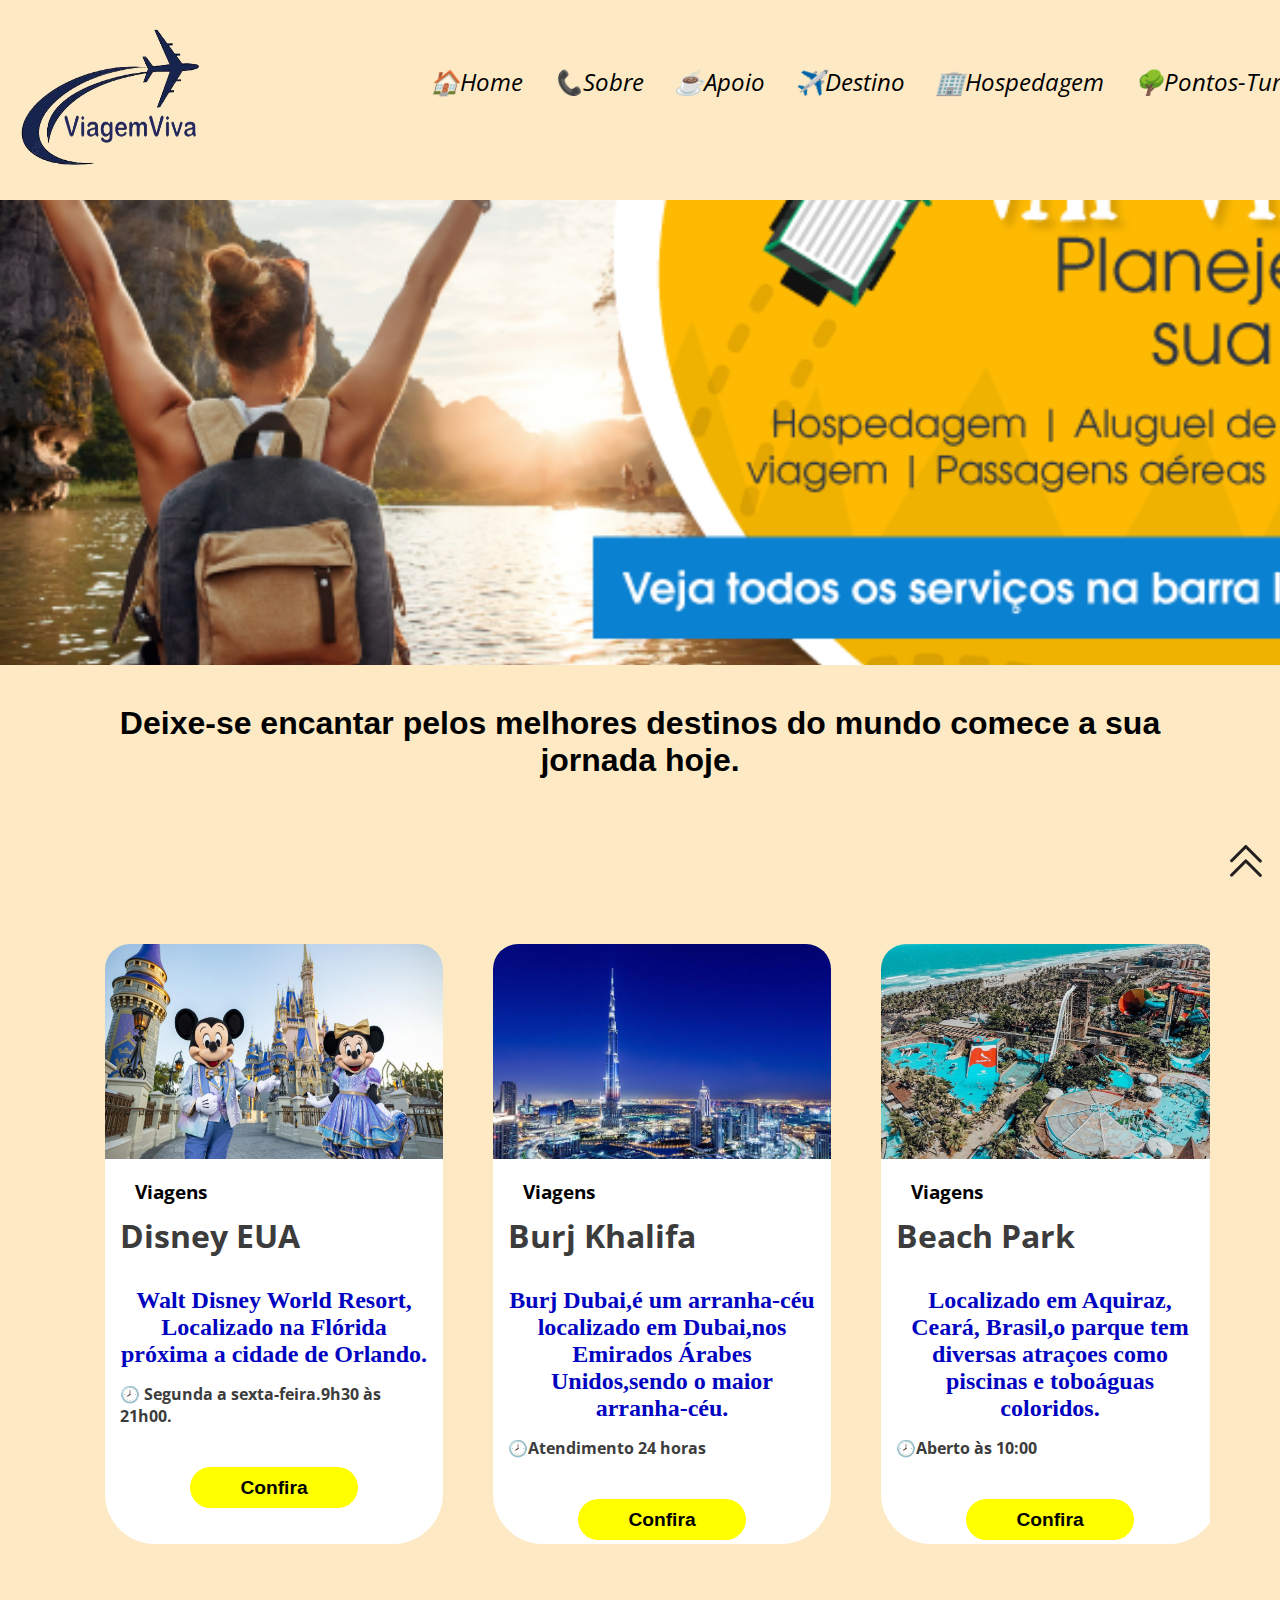
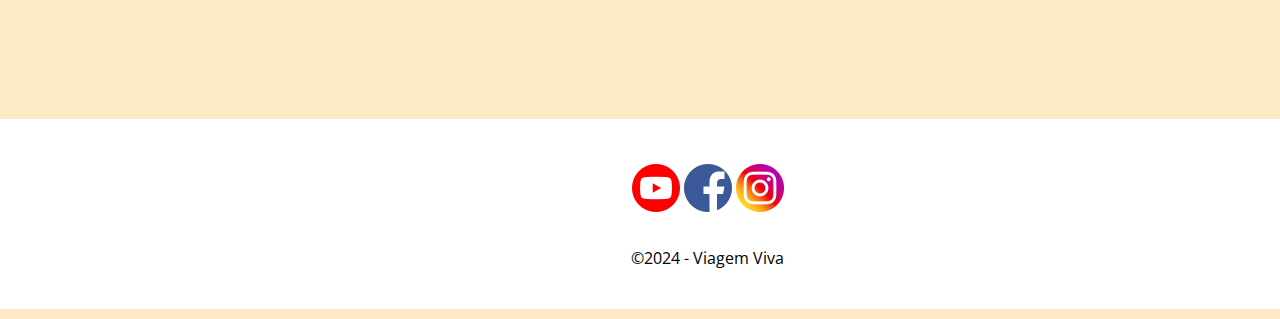
<file: index.html>
<!DOCTYPE html>
<html lang="pt-br">

<head>
    <meta charset="UTF-8">
    <meta name="viewport" content="width=device-width, initial-scale=1.0">
    <!-- Importante para SEO -->
    <title>Home</title>
    <!-- Link com a folha de estilo -->
    <link rel="stylesheet" href="style.css">
    <!-- Importante para SEO -->
    <meta name="description" content="Um site dedicado a viagem">
    
</head>

<body>
    <!-- Cabeçalho -->
    
    
        <div class="FlexMenu">
            <div id="logo">
                <img src="./img/gayy.png" alt="viagem">
            </div>
        </div>
        
            
        
   
</body>
    <!--conteudo principal--> 
    <main class="Flex">
        <div class="Container3">
            <nav>
                <input type="checkbox" id="check">
                <label for="check">&#x2630;</label>
                
                <ul>
                    
                    <li><a href="index.html">🏠Home</a></li>
                    <li><a href="sobre.html">📞Sobre</a></li>
                    <li><a href="apoio.html">☕Apoio</a></li>
                    <li><a href="destinos.html">✈️Destino</a></li>
                    <li><a href="hospedagem.html">🏢Hospedagem</a></li>
                    <li><a href="Pontos-Turisticos.html">🌳Pontos-Turisticos</a></li>
                    
                </ul>
            </nav>
        </div>
    </main>
    

    <!--principal-->
    <section class="Container Flex2">
        <h1>Deixe-se encantar pelos melhores destinos do mundo comece a sua jornada hoje.</h1>
    </section>

    <!-- Em construção -->
    <section class="Container">
        <div class="carousel-container">
          <div class="carousel">
            <div class="Card">
              <img src="./img/disney.jpeg" alt="Contatos">
              <h3>Viagens</h3>
              <h1>Disney EUA</h1>
              <h2>Walt Disney World Resort, Localizado na Flórida
                próxima a cidade de Orlando.</h2>
              <h4>🕗 Segunda a sexta-feira.9h30 às 21h00.</h4>
              <a href="destinos.html" class="Button1">Confira</a>
            </div>
            <div class="Card">
              <img src="./img/dubai2.jpg" alt="Promoções">
              <h3>Viagens</h3>
              <h1>Burj Khalifa</h1>
              <h2>Burj Dubai,é um arranha-céu localizado em Dubai,nos Emirados Árabes Unidos,sendo o maior arranha-céu.</h2>
              <h4>🕗Atendimento 24 horas</h4>
              <a href=".//destinos.html" class="Button2">Confira</a>
            </div>
            <div class="Card">
              <img src="./img/beachpark.jpg" alt="Localização">
              <h3>Viagens</h3>
              <h1>Beach Park</h1>
              <h2>Localizado em  Aquiraz, Ceará, Brasil,o parque tem diversas atraçoes como piscinas e toboáguas coloridos.</h2>
              <h4>🕗Aberto às 10:00</h4>
              <a href=".//destinos.html" class="Button4">Confira</a>
            </div>
            <div class="Card">
              <img src="./img/coliseu-roma.jpg" alt="Horarios">
              <h3>Viagens</h3>
              <h1>Coliseu</h1>
              <h2>Coliseu, também conhecido como Anfiteatro Flaviano, é um anfiteatro oval localizado em Roma,capital da Itália.</h2>
              <h4>🕗Aberto as 8:30</h4>
              <a href=".//destinos.html" class="Button3">Horarios</a>
            </div>
            <div class="Card">
                <img src="./img/torre-eiffel.webp" alt="Horarios">
                <h3>Viagens</h3>
                <h1>Torre Eiffel</h1>
                <h2>Localizado em Paris na França, Torre Eiffel é uma torre treliçada de ferro forjado no Champ de Mars,torre de 1887 a 1889</h2>
                <h4>🕗Abre às 09:30</h4>
                <a href=".//destinos.html" class="Button5">Horarios</a>
              </div>
              
          </div>
        </div>
        
      </section>

    <!-- Rodapé -->
    <footer>
        <div class="teste1">
          
            <div id="social">
                <a href="https://www.youtube.com/channel/UC9VNovyJcNAB2UVxr0JqXkw" target="_blank"><img
                        src="./img//yt.png" alt="youtube"></a>
                <a href="https://www.facebook.com/matheushenriquerodriguesda.silva.9/?locale=pt_BR" target="_blank"><img src="./img/face.png"
                        alt="facebook"></a>
                <a href="https://www.instagram.com/persistencia2k24____/" target="_blank"><img src="./img/instaa.png"
                        alt="instagram"></a>
            </div>
            <div id="copyright">
                <p>©2024 - Viagem Viva</p>
            </div>
        </div>
    </footer>

    <!-- Topo -->
    <a href="#logo" id="topo"><img src="./img/setaa.png" alt="seta topo"></a>

</body>

</html>
</file>
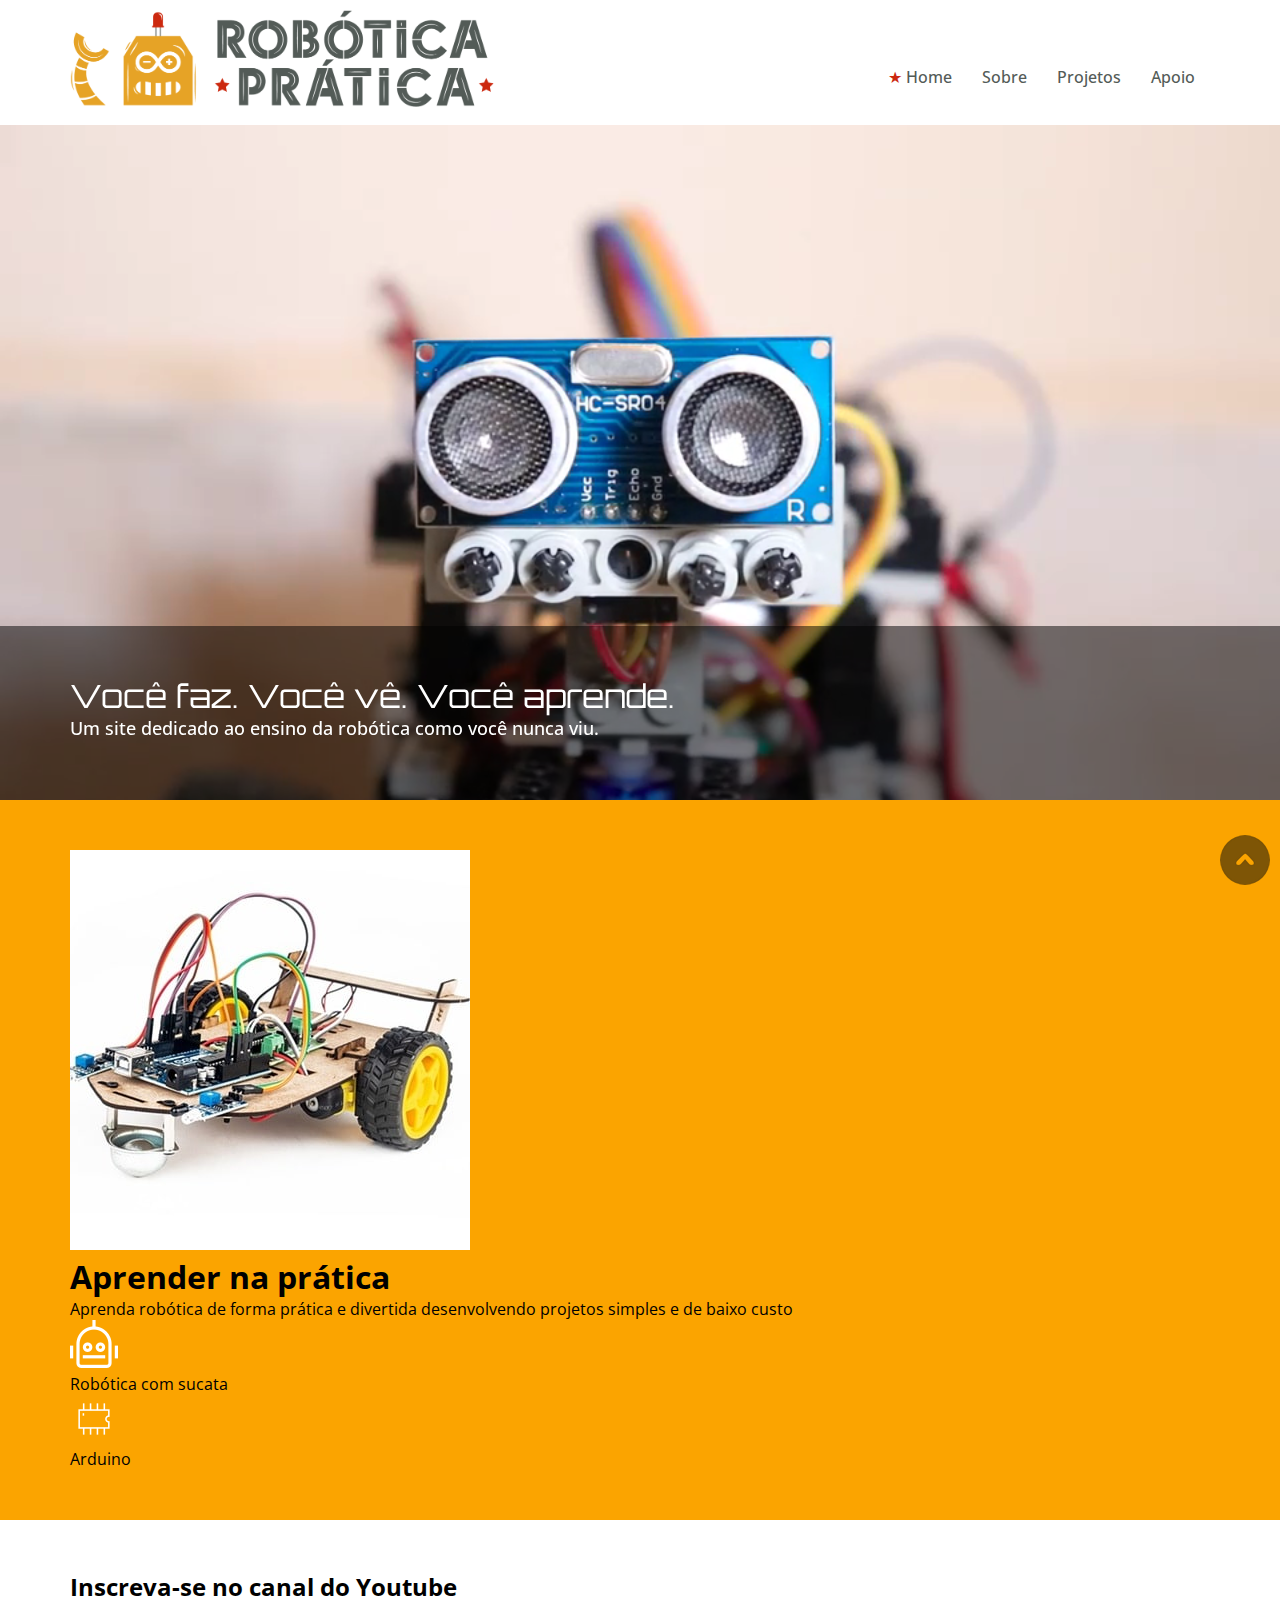
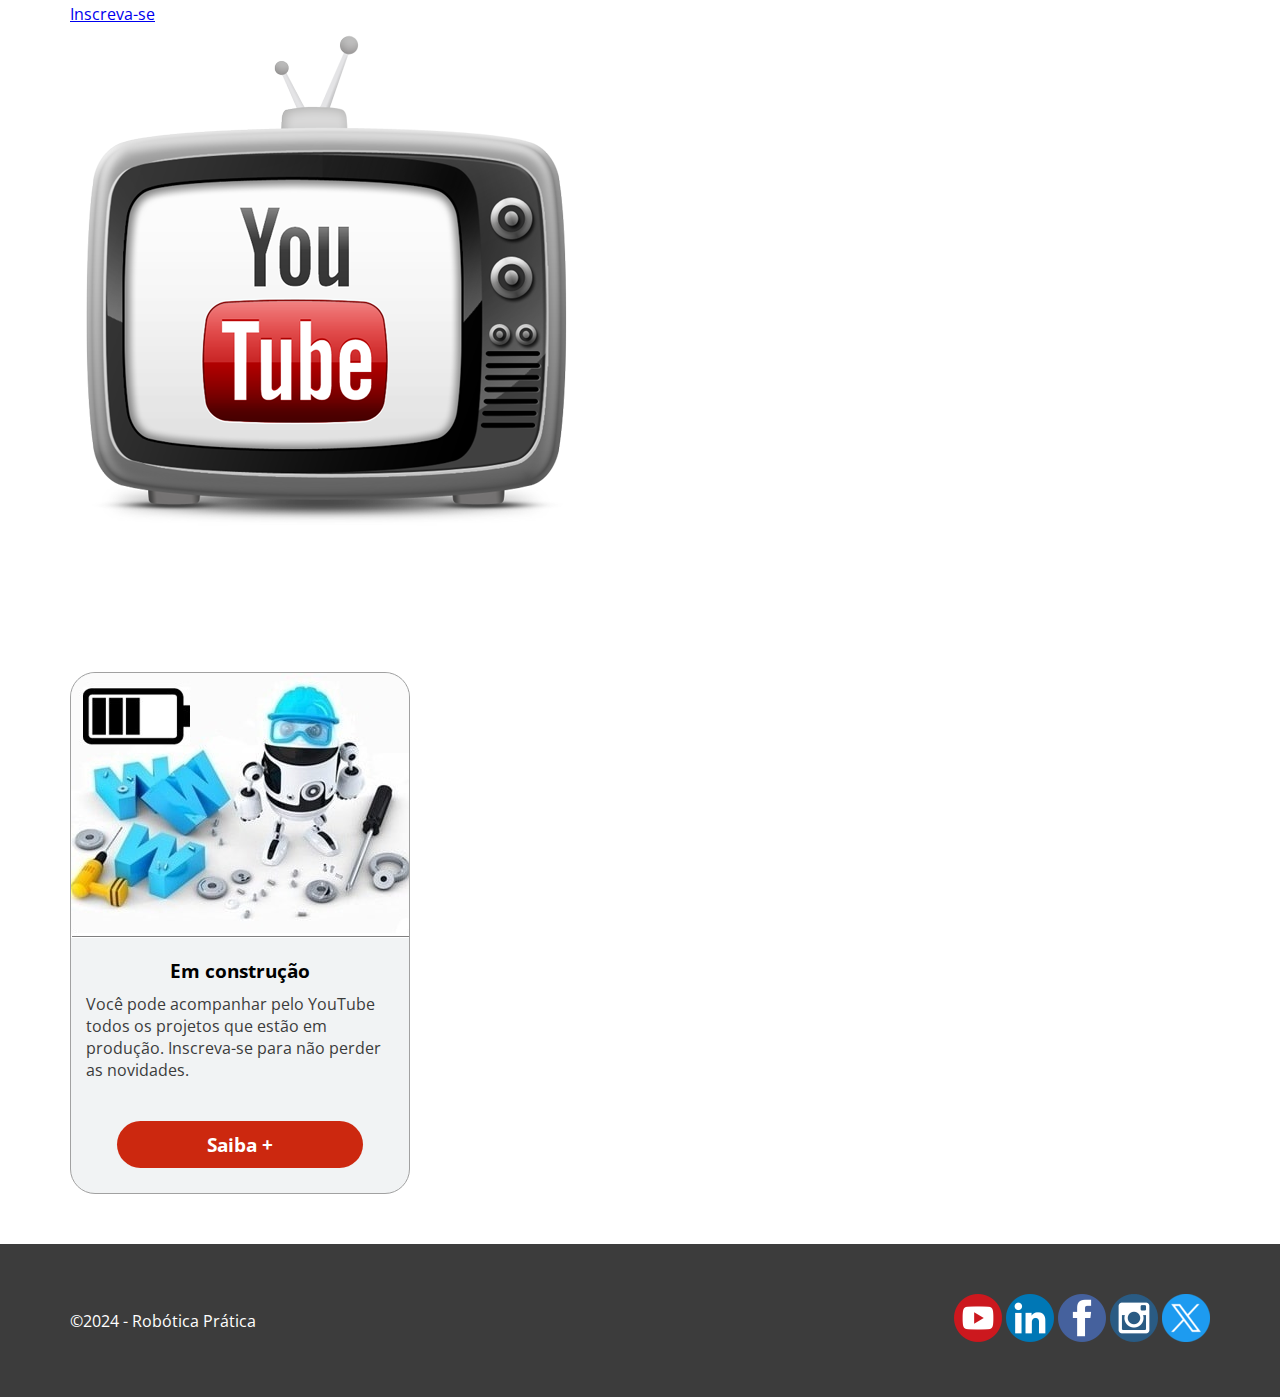
<file: doc/roboticapratica_Template/index.html>
<!DOCTYPE html>
<html lang="pt-br">
 
<head>
    <meta charset="UTF-8">
    <meta name="viewport" content="width=device-width, initial-scale=1.0">
    <title>Robótica Prática</title>
    <link rel="stylesheet" href="style.css">
    <meta name="description" content="Um site dedicado ao ensino da robótica como você nunca viu.">
    <link rel="icon" href="./img/favicon.png">
</head>
 
<body id="index">
    <!-- Cabeçalho -->
    <header>
        <div class="FlexMenu">
            <div id="logo">
                <img src="./img/logo.png" alt="logo robótica prática">
            </div>
            <!-- Menu -->
            <nav>
                <input type="checkbox" id="check">
                <label for="check">&#x268c;</label>
                <ul>
                    <li><a href="index.html"><span id="s1">&#9733;</span> Home</a></li>
                    <li><a href="sobre.html"><span id="s2">&#9733;</span> Sobre</a></li>
                    <li><a href="projetos.html"><span id="s3">&#9733;</span> Projetos</a></li>
                    <li><a href="apoio.html"><span id="s4">&#9733;</span> Apoio</a></li>
                </ul>
            </nav>
        </div>
    </header>
 
    <!-- Destaque -->
    <div id="destaque">
        <video autoplay muted loop src="img/sonar.mp4"></video>
        <div class="Banner">
            <div class="Container">
                <p id="slogan">Você faz. Você vê. Você aprende.</p>
                <p id="textoDestaque">Um site dedicado ao ensino da robótica como você nunca viu.</p>
            </div>
        </div>
    </div>
 
    <!-- Introdução-->
    <main id="intro">
        <div class="Container">
            <div id="destaqueintro">
                <img src="./img/roboticaarduino.jpg" alt="robótica arduino">
            </div>
            <div id="textoIntro">
                <h1>Aprender na prática</h1>
                <p> Aprenda robótica de forma prática e divertida desenvolvendo projetos simples e de baixo custo</p>
                <div class="topicosIntro">
                    <img src="./img/robot.png" alt="robot">
                    <p>Robótica com sucata</p>
                </div>
               <div class="topicosIntro">
                <img src="img/chip.png" alt="chip">
                <p>Arduino</p>
               </div>
            </div>
        </div>
    </main>
 
    <!-- Youtube -->
    <section id="youtube">
        <div class="Container">
            <div id="textoYoutube">
                <h2>Inscreva-se no canal do <span id="destacado">Youtube</span></h2>
                <a href="http://www.youtube.com/@RoboticaPratica" target="_blank">Inscreva-se</a>
            </div>
            <div id="imagemYoutube">
                <img src="./img/canalyoutube.png" alt="canal youtube">
            </div>
        </div>
    </section>
 
    <!-- Em construção -->
    <section class="Container">
        <div class="Card">
            <img src="./img/aviso.jpg" alt="Em construção">
            <h3>Em construção</h3>
            <p>Você pode acompanhar pelo YouTube todos os projetos que estão em produção. Inscreva-se para não perder as
                novidades.</p>
            <a href="https://www.youtube.com/c/RoboticapraticaBr?sub_confirmation=1" target="_blank"
                class="Button">Saiba +</a>
        </div>
    </section>
 
    <!-- Rodapé -->
    <footer>
        <div class="Container Flex">
            <div id="social">
                <a href="https://www.youtube.com/c/RoboticapraticaBr" target="_blank"><img src="./img/youtube.png"
                        alt="youtube"></a>
                <a href="https://www.linkedin.com/in/professorjosedeassis" target="_blank"><img src="./img/linkedin.png"
                        alt="linkedin"></a>
                <a href="https://www.facebook.com/professorjosedeassis" target="_blank"><img src="./img/facebook.png"
                        alt="facebook"></a>
                <a href="https://www.instagram.com/prof.joseassis/" target="_blank"><img src="./img/instagram.png"
                        alt="instagram"></a>
                <a href="https://twitter.com/joseassis" target="_blank"><img src="./img/twitter.png" alt="twitter"></a>
            </div>
            <div id="copyright">
                <p>©2024 - Robótica Prática</p>
            </div>
        </div>
    </footer>
 
    <!-- Topo do site -->
    <a href="#logo" id="topo"><img src="./img/topo.png" alt="seta topo"></a>
 
</body>
 
</html>
</file>
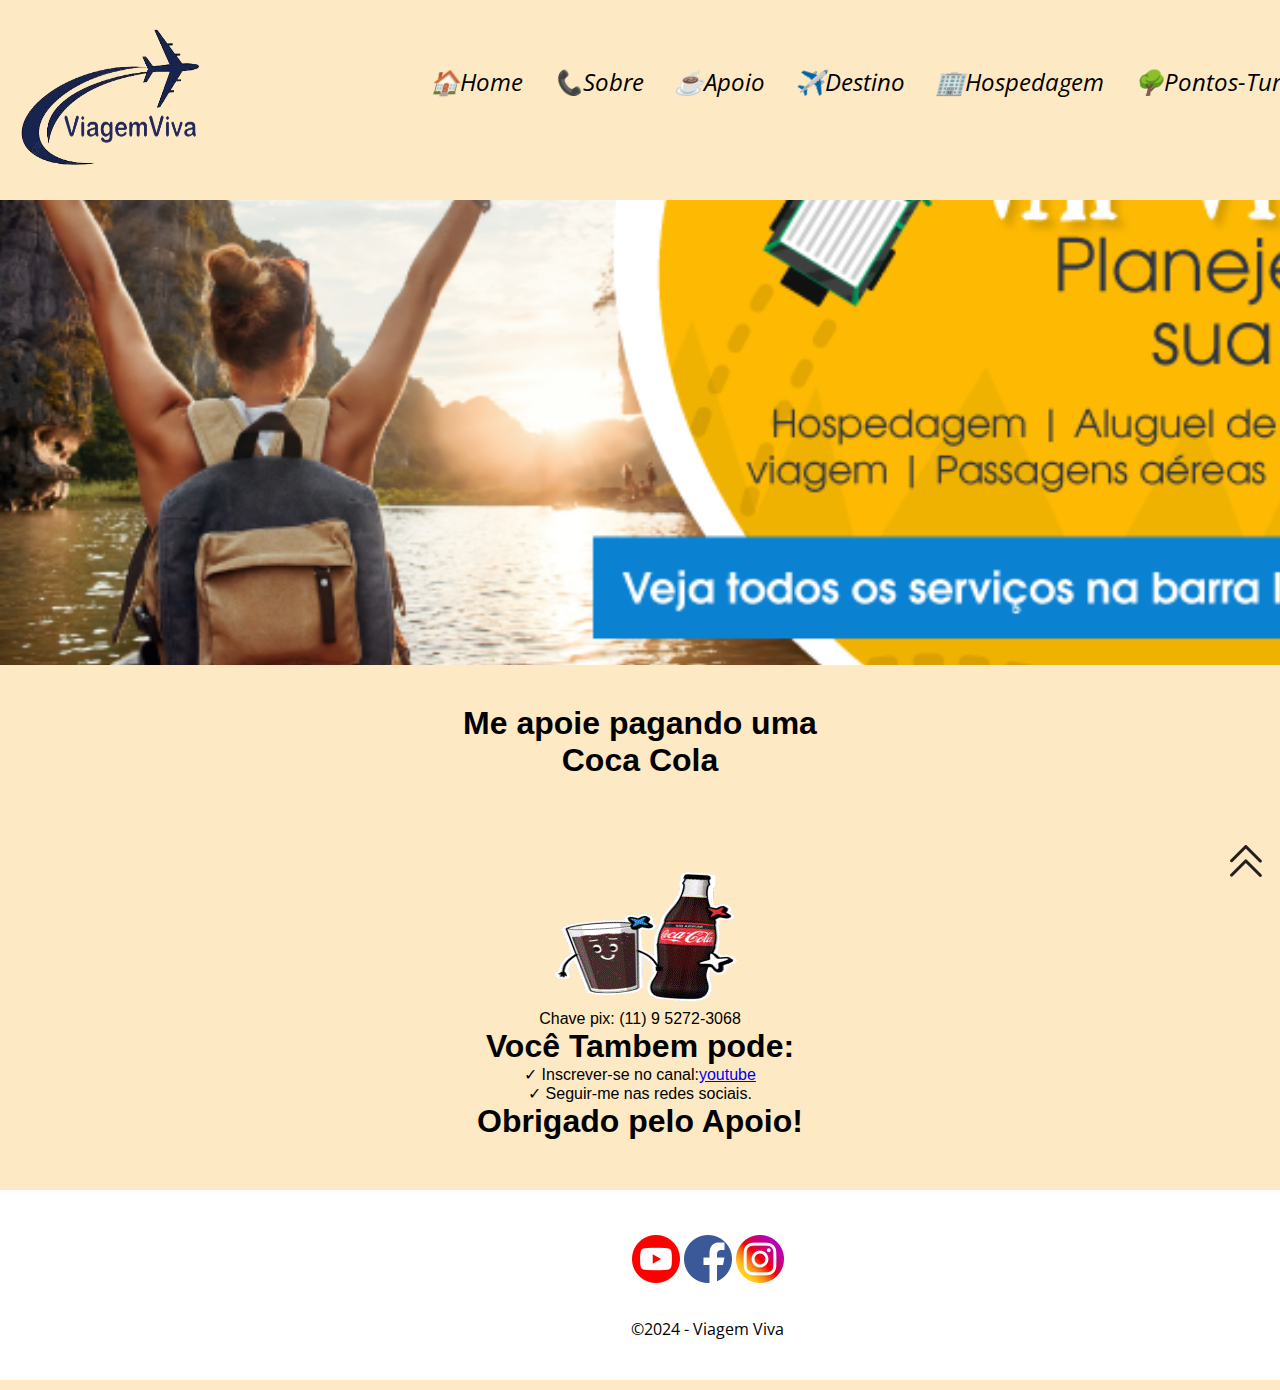
<file: apoio.html>
<!DOCTYPE html>
<html lang="pt-br">

<head>
    <meta charset="UTF-8">
    <meta name="viewport" content="width=device-width, initial-scale=1.0">
    <!-- Importante para SEO -->
    <title>Home</title>
    <!-- Link com a folha de estilo -->
    <link rel="stylesheet" href="style.css">
    <!-- Importante para SEO -->
    <meta name="description" content="Um site dedicado ao ensino da robótica como você nunca viu.">
    <link rel="icon" href="">
</head>

<body>
    <!-- Cabeçalho -->
    
    
        <div class="FlexMenu">
            <div id="logo">
                <img src="./img/gayy.png" alt="viagem">
            </div>
        </div>
        
            
        </div>
   
</body>
    <!--conteudo principal--> 
    <main class="Flex">
        <div class="Container3">
            <nav>
                <input type="checkbox" id="check">
                <label for="check">&#x2630;</label>
                
                <ul>
                    
                    <li><a href="index.html">🏠Home</a></li>
                    <li><a href="sobre.html">📞Sobre</a></li>
                    <li><a href="apoio.html">☕Apoio</a></li>
                    <li><a href="destinos.html">✈️Destino</a></li>
                    <li><a href="hospedagem.html">🏢Hospedagem</a></li>
                    <li><a href="Pontos-Turisticos.html">🌳Pontos-Turisticos</a></li>
                    
                </ul>
            </nav>
        </div>
    </main>
    

    <!--principal-->
    <section class="Container Flex2">
        <h1>Me apoie pagando uma<br>Coca Cola</h1>
    </section>

    <!-- Em construção -->
    <section class="Container">
        <div class="Flex2">
            <img src="./img/giphy.gif" alt="viagem">
                <p>Chave pix: (11) 9 5272-3068</p>
                <h1>Você Tambem pode:</h1>
                <p>✓ Inscrever-se no canal:<a href="https://www.youtube.com/channel/UC9VNovyJcNAB2UVxr0JqXkw" target="_blank" >youtube
                     </a> </p>
                <p>✓ Seguir-me nas redes sociais.</p>
                <h1>Obrigado pelo Apoio!</h1>
                
            </div>
      </section>

    <!-- Rodapé -->
    <footer>
        <div class="teste1">
          
            <div id="social">
                <a href="https://www.youtube.com/channel/UC9VNovyJcNAB2UVxr0JqXkw" target="_blank"><img
                        src="./img//yt.png" alt="youtube"></a>
                <a href="https://www.facebook.com/matheushenriquerodriguesda.silva.9/?locale=pt_BR" target="_blank"><img src="./img/face.png"
                        alt="facebook"></a>
                <a href="https://www.instagram.com/persistencia2k24____/" target="_blank"><img src="./img/instaa.png"
                        alt="instagram"></a>
            </div>
            <div id="copyright">
                <p>©2024 - Viagem Viva</p>
            </div>
        </div>
    </footer>

    <!-- Topo -->
    <a href="#logo" id="topo"><img src="./img/setaa.png" alt="seta topo"></a>

</body>

</html>
</file>
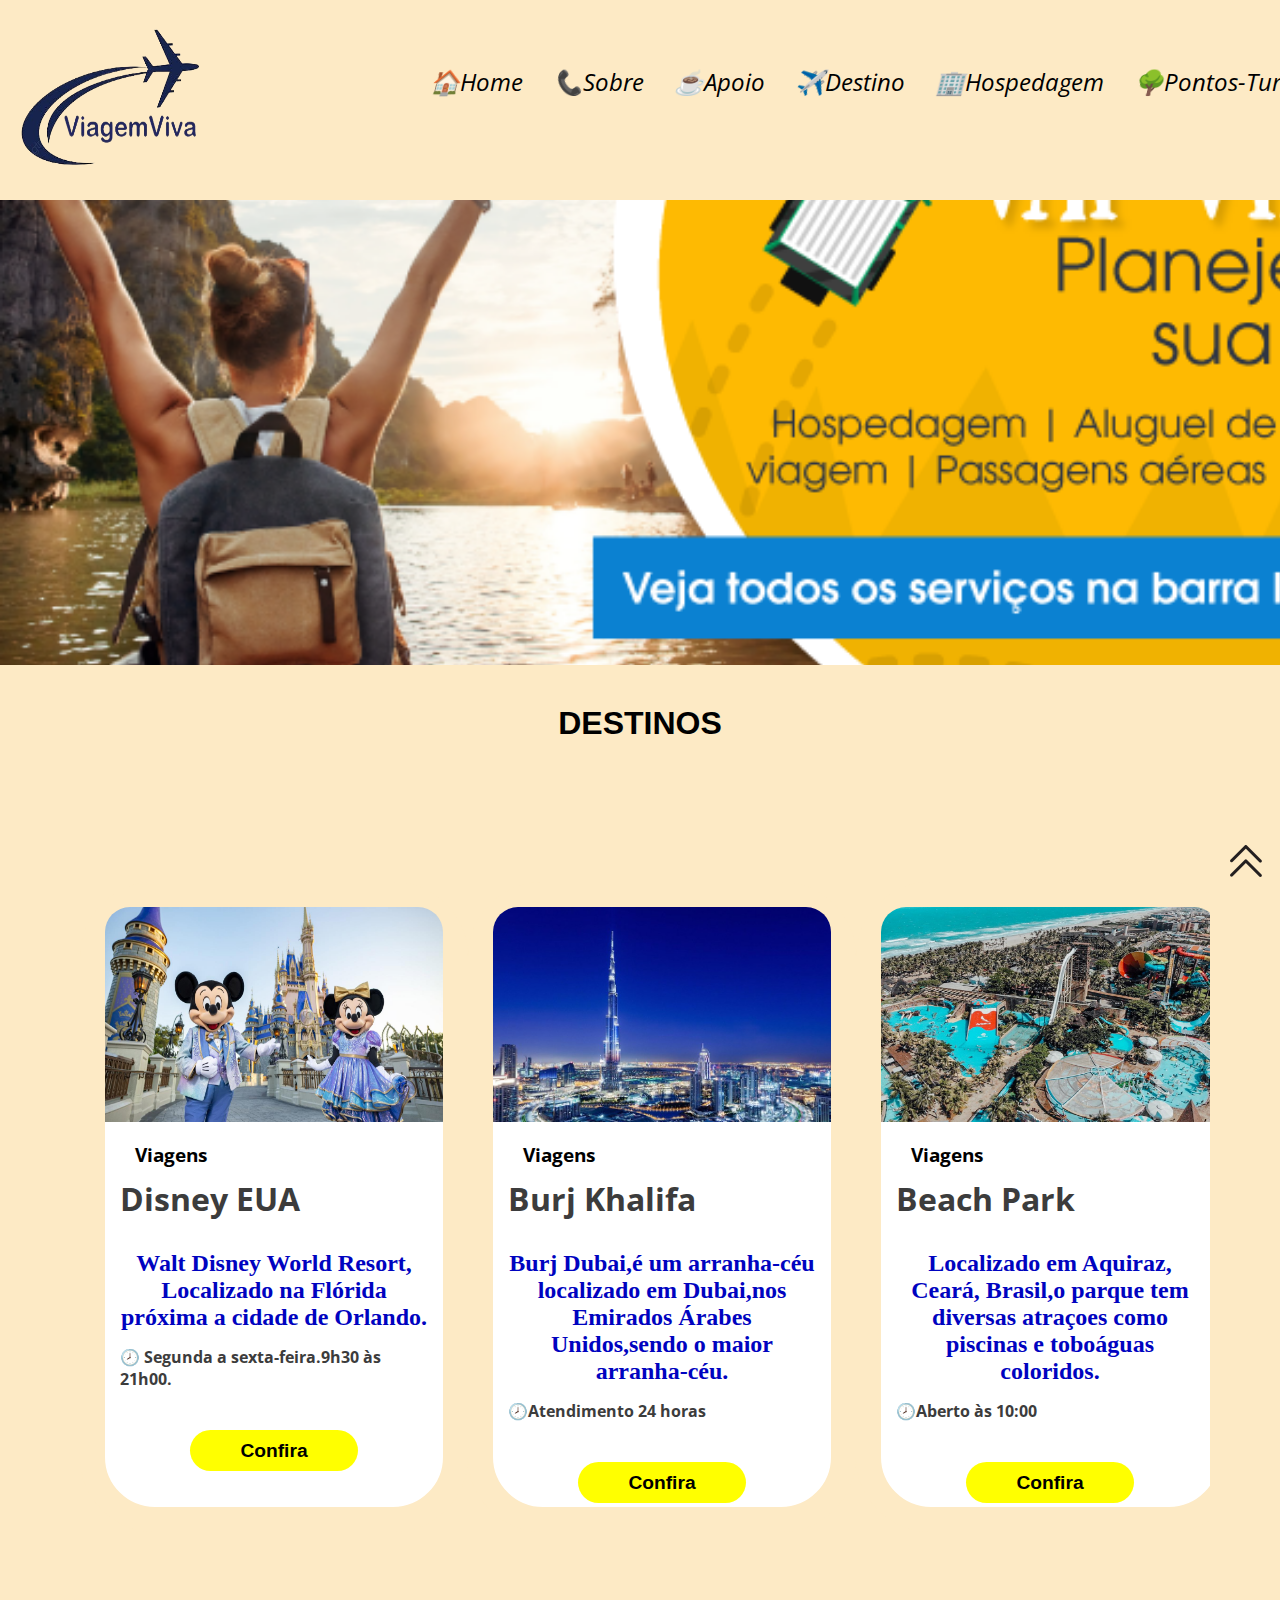
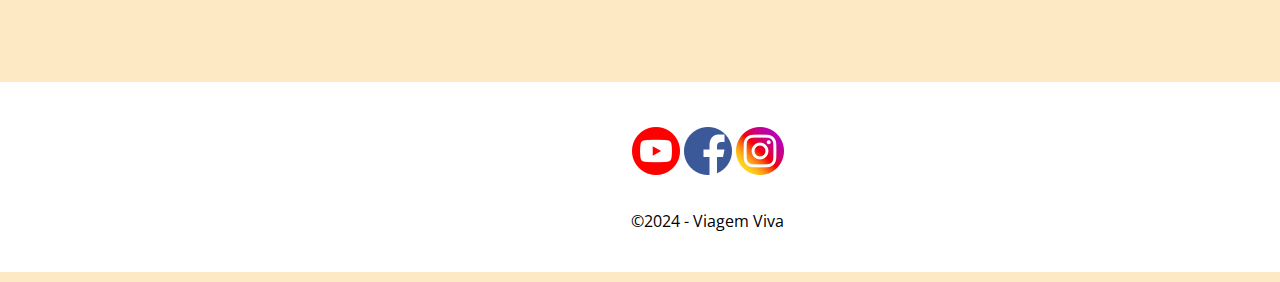
<file: destinos.html>
<!DOCTYPE html>
<html lang="pt-br">

<head>
    <meta charset="UTF-8">
    <meta name="viewport" content="width=device-width, initial-scale=1.0">
    <!-- Importante para SEO -->
    <title>Home</title>
    <!-- Link com a folha de estilo -->
    <link rel="stylesheet" href="style.css">
    <!-- Importante para SEO -->
    <meta name="description" content="Um site dedicado ao ensino da robótica como você nunca viu.">
    <link rel="icon" href="">
</head>

<body>
    <!-- Cabeçalho -->
    
    
        <div class="FlexMenu">
            <div id="logo">
                <img src="./img/gayy.png" alt="viagem">
            </div>
        </div>
        
            
        </div>
   
</body>
    <!--conteudo principal--> 
    <main class="Flex">
        <div class="Container3">
            <nav>
                <input type="checkbox" id="check">
                <label for="check">&#x2630;</label>
                
                <ul>
                    
                    <li><a href="index.html">🏠Home</a></li>
                    <li><a href="sobre.html">📞Sobre</a></li>
                    <li><a href="apoio.html">☕Apoio</a></li>
                    <li><a href="destinos.html">✈️Destino</a></li>
                    <li><a href="hospedagem.html">🏢Hospedagem</a></li>
                    <li><a href="Pontos-Turisticos.html">🌳Pontos-Turisticos</a></li>
                    
                </ul>
            </nav>
        </div>
    </main>
    

    <!--principal-->
    <section class="Container Flex2">
        <h1>DESTINOS</h1>
    </section>

    <!-- Em construção -->
    <section class="Container">
        <div class="carousel-container">
          <div class="carousel">
            <div class="Card">
              <img src="./img/disney.jpeg" alt="Contatos">
              <h3>Viagens</h3>
              <h1>Disney EUA</h1>
              <h2>Walt Disney World Resort, Localizado na Flórida
                próxima a cidade de Orlando.</h2>
              <h4>🕗 Segunda a sexta-feira.9h30 às 21h00.</h4>
              <a href="pontos-turisticos.html" class="Button1">Confira</a>
            </div>
            <div class="Card">
              <img src="./img/dubai2.jpg" alt="Promoções">
              <h3>Viagens</h3>
              <h1>Burj Khalifa</h1>
              <h2>Burj Dubai,é um arranha-céu localizado em Dubai,nos Emirados Árabes Unidos,sendo o maior arranha-céu.</h2>
              <h4>🕗Atendimento 24 horas</h4>
              <a href="pontos-turisticos.html" class="Button2">Confira</a>
            </div>
            <div class="Card">
              <img src="./img/beachpark.jpg" alt="Localização">
              <h3>Viagens</h3>
              <h1>Beach Park</h1>
              <h2>Localizado em  Aquiraz, Ceará, Brasil,o parque tem diversas atraçoes como piscinas e toboáguas coloridos.</h2>
              <h4>🕗Aberto às 10:00</h4>
              <a href="pontos-turisticos.html" class="Button4">Confira</a>
            </div>
            <div class="Card">
              <img src="./img/coliseu-roma.jpg" alt="Horarios">
              <h3>Viagens</h3>
              <h1>Coliseu</h1>
              <h2>Coliseu, também conhecido como Anfiteatro Flaviano, é um anfiteatro oval localizado em Roma,capital da Itália.</h2>
              <h4>🕗Aberto as 8:30</h4>
              <a href="pontos-turisticos.html" class="Button3">Confira</a>
            </div>
            <div class="Card">
                <img src="./img/torre-eiffel.webp" alt="Horarios">
                <h3>Viagens</h3>
                <h1>Torre Eiffel</h1>
                <h2>Localizado em Paris na França, Torre Eiffel é uma torre treliçada de ferro forjado no Champ de Mars,torre de 1887 a 1889</h2>
                <h4>🕗Abre às 09:30</h4>
                <a href="pontos-turisticos.html" class="Button5">Confira</a>
              </div>
              
          </div>
        </div>
        
      </section>

    <!-- Rodapé -->
    <footer>
        <div class="teste1">
          
            <div id="social">
                <a href="https://www.youtube.com/channel/UC9VNovyJcNAB2UVxr0JqXkw" target="_blank"><img
                        src="./img//yt.png" alt="youtube"></a>
                <a href="https://www.facebook.com/matheushenriquerodriguesda.silva.9/?locale=pt_BR" target="_blank"><img src="./img/face.png"
                        alt="facebook"></a>
                <a href="https://www.instagram.com/persistencia2k24____/" target="_blank"><img src="./img/instaa.png"
                        alt="instagram"></a>
            </div>
            <div id="copyright">
                <p>©2024 - Viagem Viva</p>
            </div>
        </div>
    </footer>

    <!-- Topo -->
    <a href="#logo" id="topo"><img src="./img/setaa.png" alt="seta topo"></a>

</body>

</html>
</file>
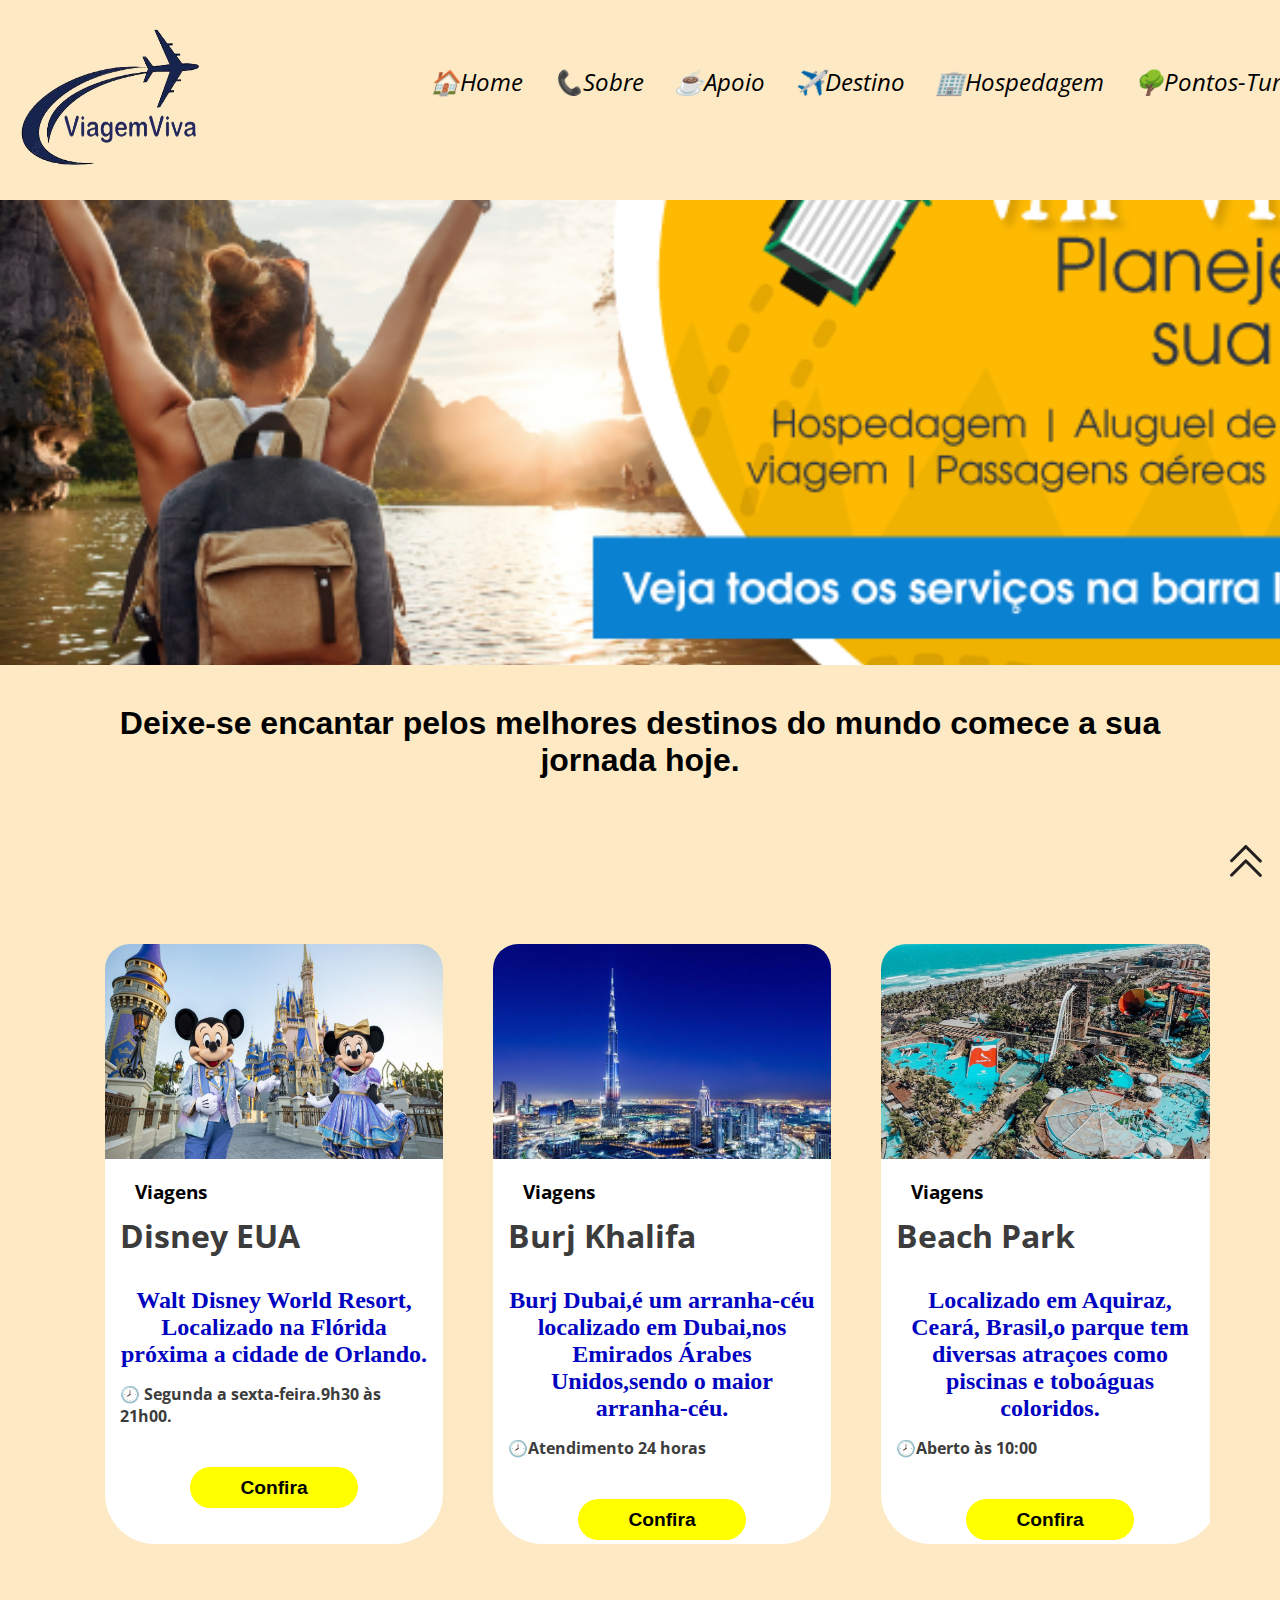
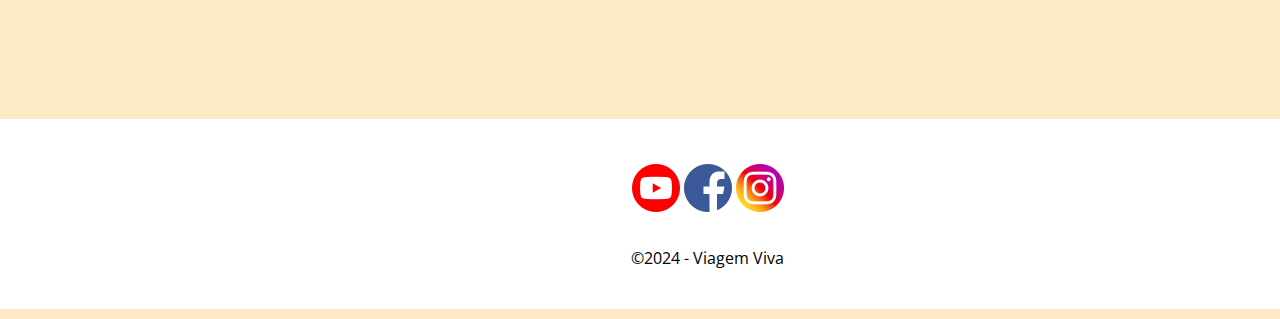
<file: hospedagem.html>
<!DOCTYPE html>
<html lang="pt-br">

<head>
    <meta charset="UTF-8">
    <meta name="viewport" content="width=device-width, initial-scale=1.0">
    <!-- Importante para SEO -->
    <title>Home</title>
    <!-- Link com a folha de estilo -->
    <link rel="stylesheet" href="style.css">
    <!-- Importante para SEO -->
    <meta name="description" content="Um site dedicado ao ensino da robótica como você nunca viu.">
    <link rel="icon" href="">
</head>

<body>
    <!-- Cabeçalho -->
    
    
        <div class="FlexMenu">
            <div id="logo">
                <img src="./img/gayy.png" alt="viagem">
            </div>
        </div>
        
            
        </div>
   
</body>
    <!--conteudo principal--> 
    <main class="Flex">
        <div class="Container3">
            <nav>
                <input type="checkbox" id="check">
                <label for="check">&#x2630;</label>
                
                <ul>
                    
                    <li><a href="index.html">🏠Home</a></li>
                    <li><a href="sobre.html">📞Sobre</a></li>
                    <li><a href="apoio.html">☕Apoio</a></li>
                    <li><a href="destinos.html">✈️Destino</a></li>
                    <li><a href="hospedagem.html">🏢Hospedagem</a></li>
                    <li><a href="Pontos-Turisticos.html">🌳Pontos-Turisticos</a></li>
                    
                </ul>
            </nav>
        </div>
    </main>
    

    <!--principal-->
    <section class="Container Flex2">
        <h1>Deixe-se encantar pelos melhores destinos do mundo comece a sua jornada hoje.</h1>
    </section>

    <!-- Em construção -->
    <section class="Container">
        <div class="carousel-container">
          <div class="carousel">
            <div class="Card">
              <img src="./img/disney.jpeg" alt="Contatos">
              <h3>Viagens</h3>
              <h1>Disney EUA</h1>
              <h2>Walt Disney World Resort, Localizado na Flórida
                próxima a cidade de Orlando.</h2>
              <h4>🕗 Segunda a sexta-feira.9h30 às 21h00.</h4>
              <a href="destinos.html" class="Button1">Confira</a>
            </div>
            <div class="Card">
              <img src="./img/dubai2.jpg" alt="Promoções">
              <h3>Viagens</h3>
              <h1>Burj Khalifa</h1>
              <h2>Burj Dubai,é um arranha-céu localizado em Dubai,nos Emirados Árabes Unidos,sendo o maior arranha-céu.</h2>
              <h4>🕗Atendimento 24 horas</h4>
              <a href=".//destinos.html" class="Button2">Confira</a>
            </div>
            <div class="Card">
              <img src="./img/beachpark.jpg" alt="Localização">
              <h3>Viagens</h3>
              <h1>Beach Park</h1>
              <h2>Localizado em  Aquiraz, Ceará, Brasil,o parque tem diversas atraçoes como piscinas e toboáguas coloridos.</h2>
              <h4>🕗Aberto às 10:00</h4>
              <a href=".//destinos.html" class="Button4">Confira</a>
            </div>
            <div class="Card">
              <img src="./img/coliseu-roma.jpg" alt="Horarios">
              <h3>Viagens</h3>
              <h1>Coliseu</h1>
              <h2>Coliseu, também conhecido como Anfiteatro Flaviano, é um anfiteatro oval localizado em Roma,capital da Itália.</h2>
              <h4>🕗Aberto as 8:30</h4>
              <a href=".//destinos.html" class="Button3">Horarios</a>
            </div>
            <div class="Card">
                <img src="./img/torre-eiffel.webp" alt="Horarios">
                <h3>Viagens</h3>
                <h1>Torre Eiffel</h1>
                <h2>Localizado em Paris na França, Torre Eiffel é uma torre treliçada de ferro forjado no Champ de Mars,torre de 1887 a 1889</h2>
                <h4>🕗Abre às 09:30</h4>
                <a href=".//destinos.html" class="Button5">Horarios</a>
              </div>
              
          </div>
        </div>
        
      </section>

    <!-- Rodapé -->
    <footer>
        <div class="teste1">
          
            <div id="social">
                <a href="https://www.youtube.com/channel/UC9VNovyJcNAB2UVxr0JqXkw" target="_blank"><img
                        src="./img//yt.png" alt="youtube"></a>
                <a href="https://www.facebook.com/matheushenriquerodriguesda.silva.9/?locale=pt_BR" target="_blank"><img src="./img/face.png"
                        alt="facebook"></a>
                <a href="https://www.instagram.com/persistencia2k24____/" target="_blank"><img src="./img/instaa.png"
                        alt="instagram"></a>
            </div>
            <div id="copyright">
                <p>©2024 - Viagem Viva</p>
            </div>
        </div>
    </footer>

    <!-- Topo -->
    <a href="#logo" id="topo"><img src="./img/setaa.png" alt="seta topo"></a>

</body>

</html>
</file>
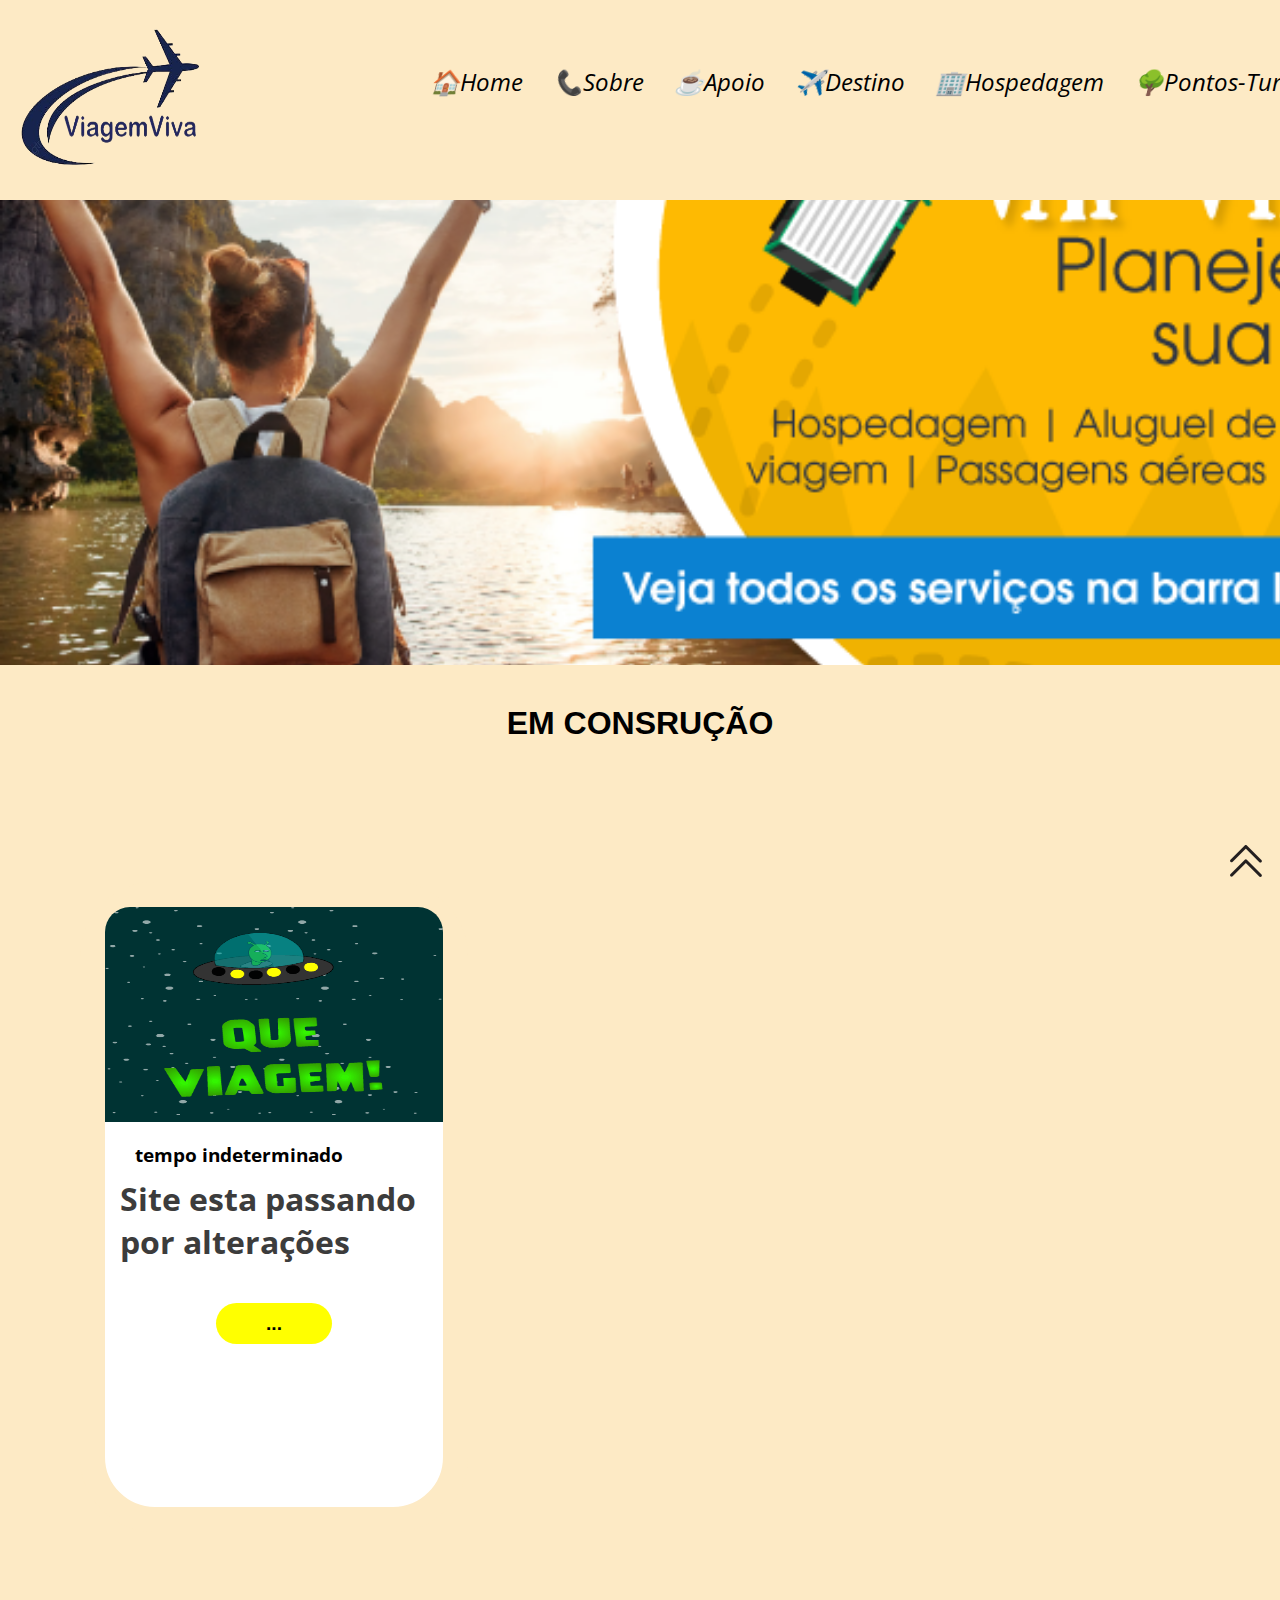
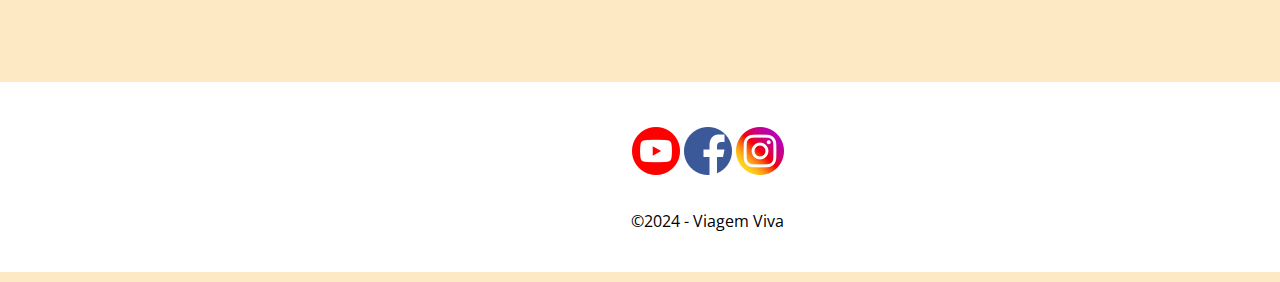
<file: pontos-turisticos.html>
<!DOCTYPE html>
<html lang="pt-br">

<head>
    <meta charset="UTF-8">
    <meta name="viewport" content="width=device-width, initial-scale=1.0">
    <!-- Importante para SEO -->
    <title>Home</title>
    <!-- Link com a folha de estilo -->
    <link rel="stylesheet" href="style.css">
    <!-- Importante para SEO -->
    <meta name="description" content="Um site dedicado ao ensino da robótica como você nunca viu.">

</head>

<body>
    <!-- Cabeçalho -->
    
    
        <div class="FlexMenu">
            <div id="logo">
                <img src="./img/gayy.png" alt="viagem">
            </div>
        </div>
        
            
        </div>
   
</body>
    <!--conteudo principal--> 
    <main class="Flex">
        <div class="Container3">
            <nav>
                <input type="checkbox" id="check">
                <label for="check">&#x2630;</label>
                
                <ul>
                    
                    <li><a href="index.html">🏠Home</a></li>
                    <li><a href="sobre.html">📞Sobre</a></li>
                    <li><a href="apoio.html">☕Apoio</a></li>
                    <li><a href="destinos.html">✈️Destino</a></li>
                    <li><a href="hospedagem.html">🏢Hospedagem</a></li>
                    <li><a href="Pontos-Turisticos.html">🌳Pontos-Turisticos</a></li>
                    
                </ul>
            </nav>
        </div>
    </main>
    

    <!--principal-->
    <section class="Container Flex2">
        <h1>EM CONSRUÇÃO</h1>
    </section>

    <!-- Em construção -->
    <section class="Container">
        <div class="carousel-container">
          <div class="carousel">
            <div class="Card">
              <img src="./img/que_viagem.gif" alt="Contatos">
              <h3>tempo indeterminado</h3>
              <h1>Site esta passando por alterações</h1>
              <a href="emcontrução.html" class="Button1">...</a>
            </div>
            
        
      </section>

    <!-- Rodapé -->
    <footer>
        <div class="teste1">
          
            <div id="social">
                <a href="https://www.youtube.com/channel/UC9VNovyJcNAB2UVxr0JqXkw" target="_blank"><img
                        src="./img//yt.png" alt="youtube"></a>
                <a href="https://www.facebook.com/matheushenriquerodriguesda.silva.9/?locale=pt_BR" target="_blank"><img src="./img/face.png"
                        alt="facebook"></a>
                <a href="https://www.instagram.com/persistencia2k24____/" target="_blank"><img src="./img/instaa.png"
                        alt="instagram"></a>
            </div>
            <div id="copyright">
                <p>©2024 - Viagem Viva</p>
            </div>
        </div>
    </footer>

    <!-- Topo -->
    <a href="#logo" id="topo"><img src="./img/setaa.png" alt="seta topo"></a>

</body>

</html>
</file>
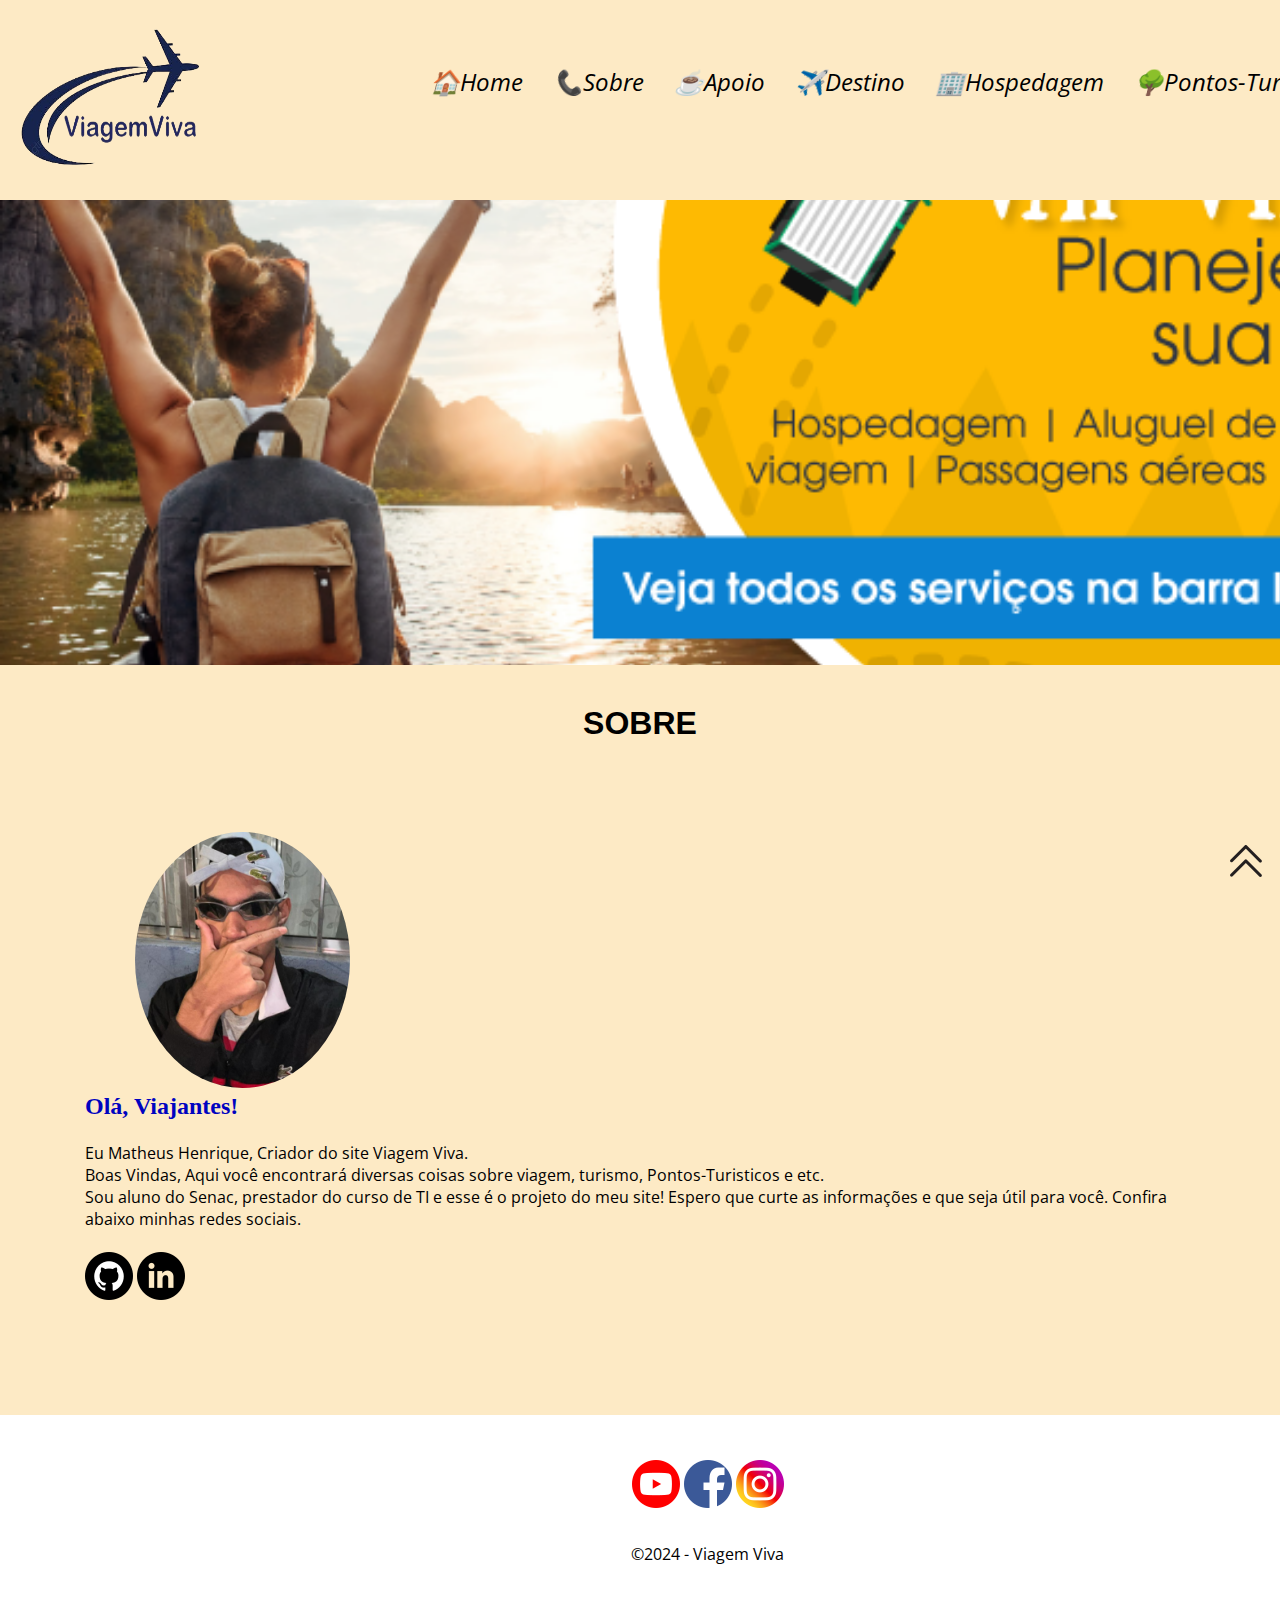
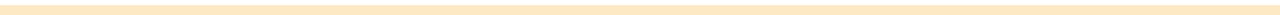
<file: sobre.html>
<!DOCTYPE html>
<html lang="pt-br">

<head>
    <meta charset="UTF-8">
    <meta name="viewport" content="width=device-width, initial-scale=1.0">
    <!-- Importante para SEO -->
    <title>Home</title>
    <!-- Link com a folha de estilo -->
    <link rel="stylesheet" href="style.css">
    <!-- Importante para SEO -->
    <meta name="description" content="Um site dedicado ao ensino da robótica como você nunca viu.">
    <link rel="icon" href="">
</head>

<body>
    <!-- Cabeçalho -->
    
    
        <div class="FlexMenu">
            <div id="logo">
                <img src="./img/gayy.png" alt="viagem">
            </div>
        </div>
        
            
        </div>
   
</body>
    <!--conteudo principal--> 
    <main class="Flex">
        <div class="Container3">
            <nav>
                <input type="checkbox" id="check">
                <label for="check">&#x2630;</label>
                
                <ul>
                    
                    <li><a href="index.html">🏠Home</a></li>
                    <li><a href="sobre.html">📞Sobre</a></li>
                    <li><a href="apoio.html">☕Apoio</a></li>
                    <li><a href="destinos.html">✈️Destino</a></li>
                    <li><a href="hospedagem.html">🏢Hospedagem</a></li>
                    <li><a href="Pontos-Turisticos.html">🌳Pontos-Turisticos</a></li>
                    
                </ul>
            </nav>
        </div>
    </main>
    

    <!--principal-->
    <section class="Container Flex2">
        <h1>SOBRE</h1>
    </section>

    <!-- Em construção -->
    <section class="Container">
        <div class="Container FlexPage">
            <div id="imagemSobre">
                <img src="img/euu.png" alt="matheus">
            </div>
            <div id="'textoSobre">
                <div id="junto"></div>
                <h2>Olá, Viajantes!</h2>
                <br>
                <p>Eu Matheus Henrique, Criador do site Viagem Viva.</p>
                <ol>
                <p>Boas Vindas, Aqui você encontrará diversas coisas sobre viagem, turismo, Pontos-Turisticos e etc. 
                    </p>
                    </ol>
                <p>Sou aluno do Senac, prestador do curso de TI e esse é o projeto do meu site! Espero que curte as
                    informações e que seja útil para você.
                Confira abaixo minhas redes sociais.<br>
                </p>
                </div>
                <br>
                
                <div id="social2">
                    <a href="https://github.com/matheushrsilva" target="_blank"><img
                            src="./img//git.png" alt="Github"></a>
                    <a href="https://www.linkedin.com/in/matheus-henrique-275330261/" target="_blank"><img src="./img/novolinkedin.png"
                            alt="Linkedin"></a>
                
                    
        </div>
        </div>
        
      </section>

    <!-- Rodapé -->
    <footer>
        <div class="teste1">
          
            <div id="social">
                <a href="https://www.youtube.com/channel/UC9VNovyJcNAB2UVxr0JqXkw" target="_blank"><img
                        src="./img//yt.png" alt="youtube"></a>
                <a href="https://www.facebook.com/matheushenriquerodriguesda.silva.9/?locale=pt_BR" target="_blank"><img src="./img/face.png"
                        alt="facebook"></a>
                <a href="https://www.instagram.com/persistencia2k24____/" target="_blank"><img src="./img/instaa.png"
                        alt="instagram"></a>
            </div>
            <div id="copyright">
                <p>©2024 - Viagem Viva</p>
            </div>
        </div>
    </footer>

    <!-- Topo -->
    <a href="#logo" id="topo"><img src="./img/setaa.png" alt="seta topo"></a>

</body>

</html>
</file>
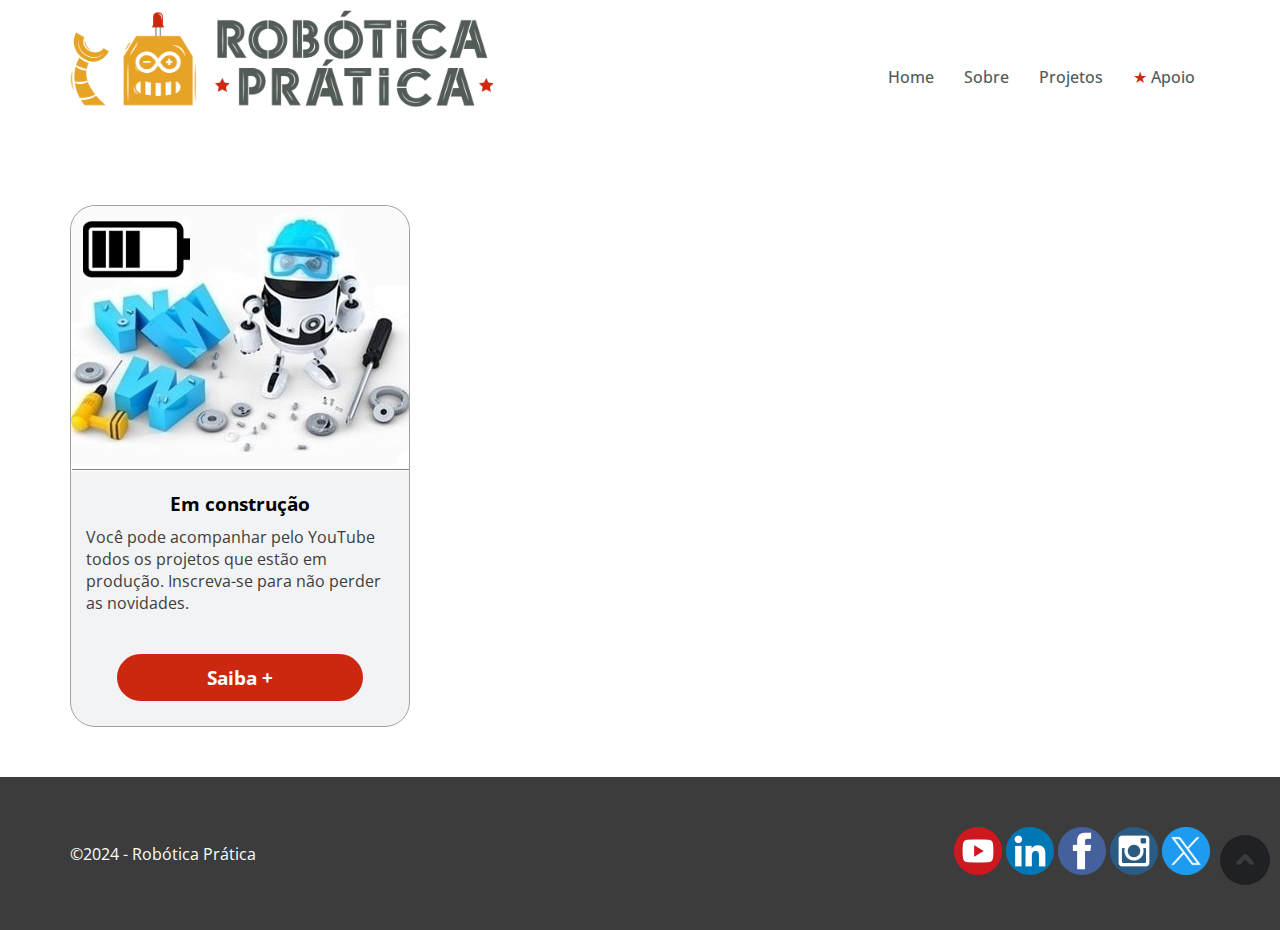
<file: doc/roboticapratica_Template/apoio.html>
<!DOCTYPE html>
<html lang="pt-br">

<head>
    <meta charset="UTF-8">
    <meta name="viewport" content="width=device-width, initial-scale=1.0">
    <title>Me pague um café! ☕</title>    
    <link rel="stylesheet" href="style.css">   
    <meta name="description" content="Como apoiar os projetos de robótica e tutoriais do professor José de Assis">
    <link rel="icon" href="./img/favicon.png">
</head>

<body id="apoio">
    <!-- Cabeçalho -->
    <header>
        <div class="FlexMenu">
            <div id="logo">
                <img src="./img/logo.png" alt="logo robótica prática">
            </div>
            <!-- Menu -->
            <nav>
                <input type="checkbox" id="check">
                <label for="check">&#x268c;</label>
                <ul>
                    <li><a href="index.html"><span id="s1">&#9733;</span> Home</a></li>
                    <li><a href="sobre.html"><span id="s2">&#9733;</span> Sobre</a></li>
                    <li><a href="projetos.html"><span id="s3">&#9733;</span> Projetos</a></li>
                    <li><a href="apoio.html"><span id="s4">&#9733;</span> Apoio</a></li>
                </ul>
            </nav>
        </div>
    </header>

    <!-- Em construção -->
    <section class="Container">
        <div class="Card">
            <img src="./img/aviso.jpg" alt="Em construção">
            <h3>Em construção</h3>
            <p>Você pode acompanhar pelo YouTube todos os projetos que estão em produção. Inscreva-se para não perder as novidades.</p>
            <a href="https://www.youtube.com/c/RoboticapraticaBr?sub_confirmation=1" target="_blank" class="Button">Saiba +</a>
        </div>
    </section>

    <!-- Rodapé -->
    <footer>
        <div class="Container Flex">
            <div id="social">
                <a href="https://www.youtube.com/c/RoboticapraticaBr" target="_blank"><img src="./img/youtube.png"
                        alt="youtube"></a>
                <a href="https://www.linkedin.com/in/professorjosedeassis" target="_blank"><img src="./img/linkedin.png"
                        alt="linkedin"></a>
                <a href="https://www.facebook.com/professorjosedeassis" target="_blank"><img src="./img/facebook.png"
                        alt="facebook"></a>
                <a href="https://www.instagram.com/prof.joseassis/" target="_blank"><img src="./img/instagram.png"
                        alt="instagram"></a>
                <a href="https://twitter.com/joseassis" target="_blank"><img src="./img/twitter.png" alt="twitter"></a>
            </div>
            <div id="copyright">
                <p>©2024 - Robótica Prática</p>
            </div>
        </div>
    </footer>

    <!-- Topo do site -->
    <a href="#logo" id="topo"><img src="./img/topo.png" alt="seta topo"></a>

</body>

</html>
</file>
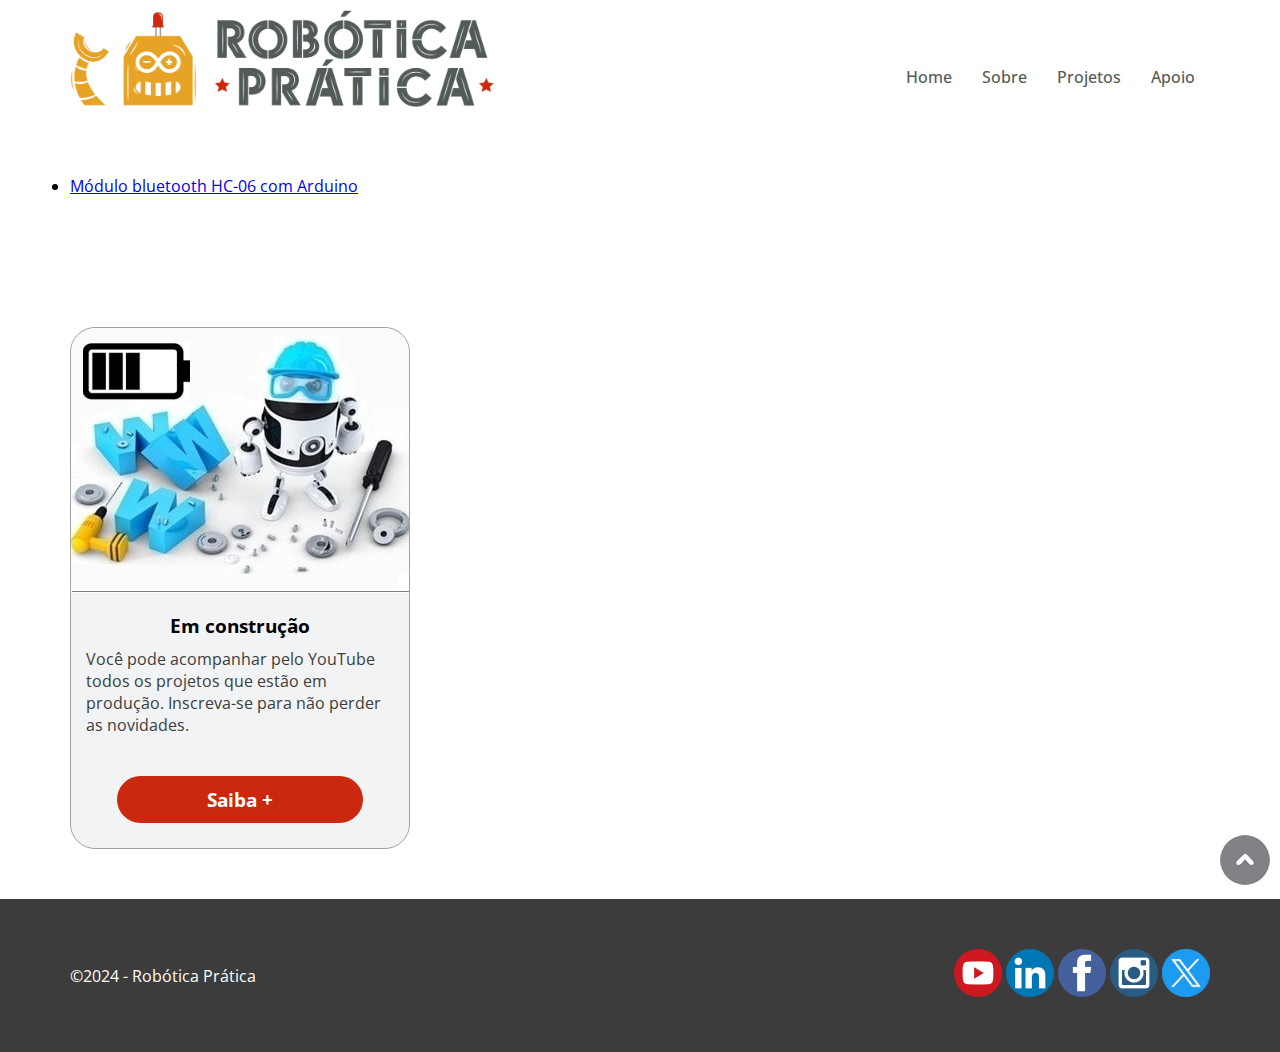
<file: doc/roboticapratica_Template/arduino.html>
<!DOCTYPE html>
<html lang="pt-br">

<head>
    <meta charset="UTF-8">
    <meta name="viewport" content="width=device-width, initial-scale=1.0">   
    <title>Arduino</title>   
    <link rel="stylesheet" href="style.css">   
    <meta name="description" content="Aqui você encontra projetos e tutoriais de eletrônica e arduino com foco na robótica">
    <link rel="icon" href="./img/favicon.png">
</head>

<body>
    <!-- Cabeçalho -->
    <header>
        <div class="FlexMenu">
            <div id="logo">
                <img src="./img/logo.png" alt="logo robótica prática">
            </div>
            <!-- Menu -->
            <nav>
                <input type="checkbox" id="check">
                <label for="check">&#x268c;</label>
                <ul>
                    <li><a href="index.html">Home</a></li>
                    <li><a href="sobre.html">Sobre</a></li>
                    <li><a href="projetos.html">Projetos</a></li>
                    <li><a href="apoio.html">Apoio</a></li>
                </ul>
            </nav>
        </div>
    </header>

    <!-- Tutoriais -->
    <section class="Container">
        <ul>
            <li> <a href="../tutorial/arduino-hc-06.html">Módulo bluetooth HC-06 com Arduino</a></li>
        </ul>
    </section>

    <!-- Em construção -->
    <section class="Container">
        <div class="Card">
            <img src="./img/aviso.jpg" alt="Em construção">
            <h3>Em construção</h3>
            <p>Você pode acompanhar pelo YouTube todos os projetos que estão em produção. Inscreva-se para não perder as novidades.</p>
            <a href="https://www.youtube.com/c/RoboticapraticaBr?sub_confirmation=1" target="_blank" class="Button">Saiba +</a>
        </div>
    </section>

    <!-- Rodapé -->
    <footer>
        <div class="Container Flex">
            <div id="social">
                <a href="https://www.youtube.com/c/RoboticapraticaBr" target="_blank"><img src="./img/youtube.png"
                        alt="youtube"></a>
                <a href="https://www.linkedin.com/in/professorjosedeassis" target="_blank"><img src="./img/linkedin.png"
                        alt="linkedin"></a>
                <a href="https://www.facebook.com/professorjosedeassis" target="_blank"><img src="./img/facebook.png"
                        alt="facebook"></a>
                <a href="https://www.instagram.com/prof.joseassis/" target="_blank"><img src="./img/instagram.png"
                        alt="instagram"></a>
                <a href="https://twitter.com/joseassis" target="_blank"><img src="./img/twitter.png" alt="twitter"></a>
            </div>
            <div id="copyright">
                <p>©2024 - Robótica Prática</p>
            </div>
        </div>
    </footer>

    <!-- Topo do site -->
    <a href="#logo" id="topo"><img src="./img/topo.png" alt="seta topo"></a>

</body>

</html>
</file>
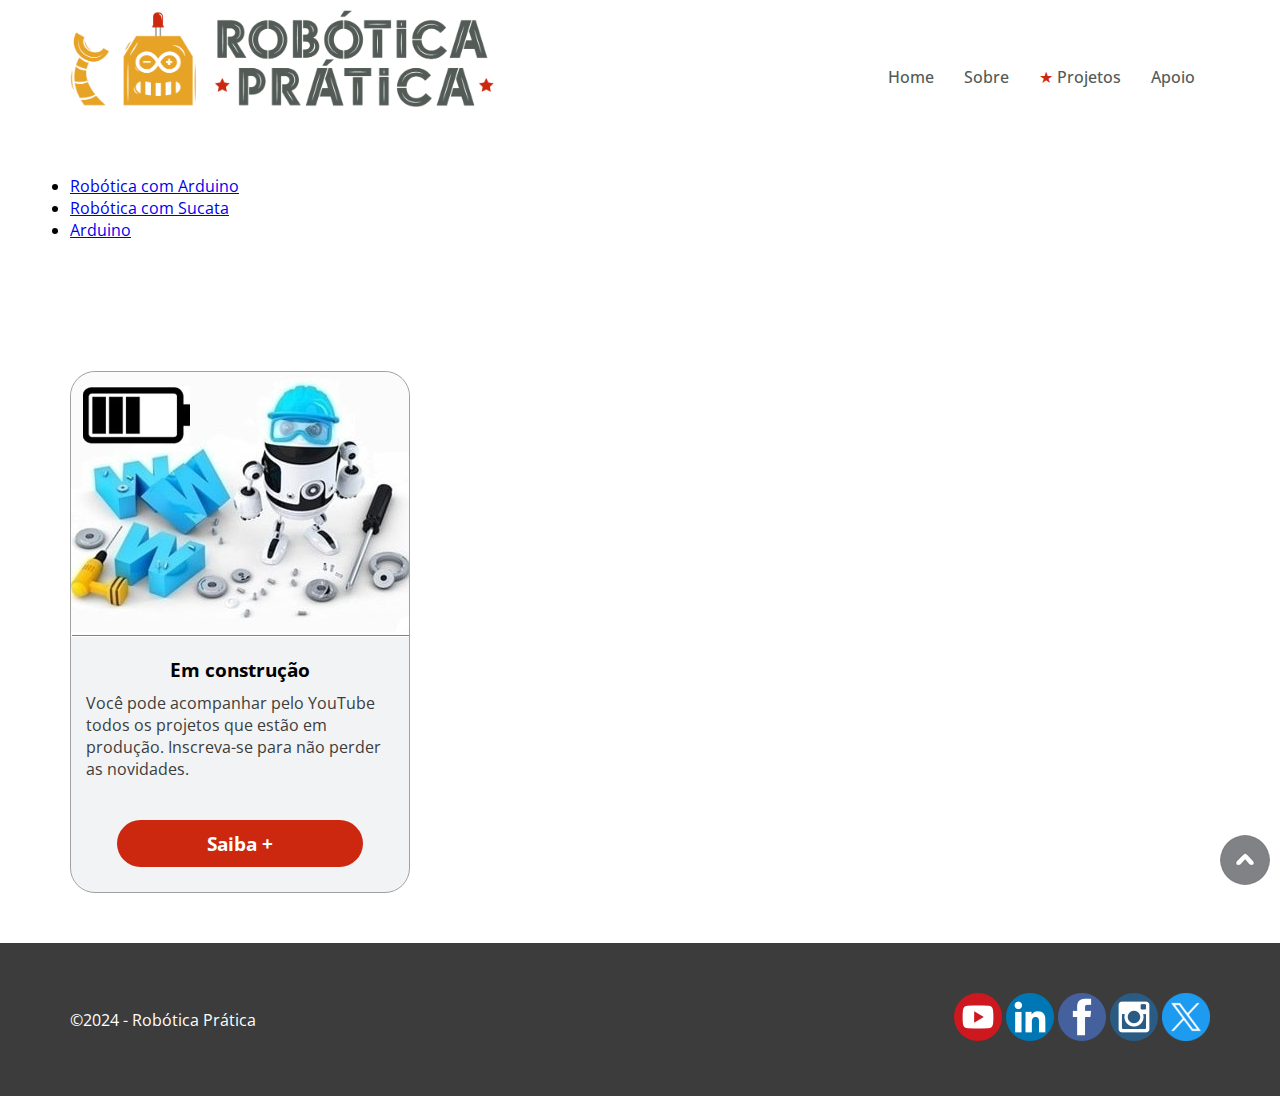
<file: doc/roboticapratica_Template/projetos.html>
<!DOCTYPE html>
<html lang="pt-br">

<head>
    <meta charset="UTF-8">
    <meta name="viewport" content="width=device-width, initial-scale=1.0">   
    <title>Projetos de robótica</title>    
    <link rel="stylesheet" href="style.css">    
    <meta name="description" content="Aprenda robótica de forma prática e divertida desenvolvendo projetos simples e de baixo custo.">
    <link rel="icon" href="./img/favicon.png">
</head>

<body id="projetos">
    <!-- Cabeçalho -->
    <header>
        <div class="FlexMenu">
            <div id="logo">
                <img src="./img/logo.png" alt="logo robótica prática">
            </div>
            <!-- Menu -->
            <nav>
                <input type="checkbox" id="check">
                <label for="check">&#x268c;</label>
                <ul>
                    <li><a href="index.html"><span id="s1">&#9733;</span> Home</a></li>
                    <li><a href="sobre.html"><span id="s2">&#9733;</span> Sobre</a></li>
                    <li><a href="projetos.html"><span id="s3">&#9733;</span> Projetos</a></li>
                    <li><a href="apoio.html"><span id="s4">&#9733;</span> Apoio</a></li>
                </ul>
            </nav>
        </div>
    </header>

    <!-- Links para o conteúdo -->
    <section class="Container">
        <ul>
            <li><a href="robotica-livre.html">Robótica com Arduino</a></li>
            <li><a href="robotica-simples.html">Robótica com Sucata</a></li>
            <li><a href="arduino.html">Arduino</a></li>
        </ul>
    </section>

    <!-- Em construção -->
    <section class="Container">
        <div class="Card">
            <img src="./img/aviso.jpg" alt="Em construção">
            <h3>Em construção</h3>
            <p>Você pode acompanhar pelo YouTube todos os projetos que estão em produção. Inscreva-se para não perder as novidades.</p>
            <a href="https://www.youtube.com/c/RoboticapraticaBr?sub_confirmation=1" target="_blank" class="Button">Saiba +</a>
        </div>
    </section>

    <!-- Rodapé -->
    <footer>
        <div class="Container Flex">
            <div id="social">
                <a href="https://www.youtube.com/c/RoboticapraticaBr" target="_blank"><img src="./img/youtube.png"
                        alt="youtube"></a>
                <a href="https://www.linkedin.com/in/professorjosedeassis" target="_blank"><img src="./img/linkedin.png"
                        alt="linkedin"></a>
                <a href="https://www.facebook.com/professorjosedeassis" target="_blank"><img src="./img/facebook.png"
                        alt="facebook"></a>
                <a href="https://www.instagram.com/prof.joseassis/" target="_blank"><img src="./img/instagram.png"
                        alt="instagram"></a>
                <a href="https://twitter.com/joseassis" target="_blank"><img src="./img/twitter.png" alt="twitter"></a>
            </div>
            <div id="copyright">
                <p>©2024 - Robótica Prática</p>
            </div>
        </div>
    </footer>

    <!-- Topo do site -->
    <a href="#logo" id="topo"><img src="./img/topo.png" alt="seta topo"></a>

</body>

</html>
</file>
<file: style.css>
/**
 Folha de estilo do site roboticapratica.com
 @author  


/* google fonts */
@import url("https://fonts.googleapis.com/css2?family=Open+Sans:ital,wght@0,300..800;1,300..800&display=swap");

@import url("https://fonts.googleapis.com/css2?family=Open+Sans:ital,wght@0,300..800;1,300..800&family=Orbitron:wght@400..900&display=swap");


/* variáveis globais */
:root {
    --cinzaLayout: #3c3c3c;
    --cinzaTexto: #434343;
    --brancoLayout: #ffffff;
    --backgroundCard: #f1f3f4;
    --bordaLayout: #a1a1a1;
    --AzulLayout: #0003c0;
    --vermelhoLayout: #FF0000;
    --AzulclaroLayout: #add8e6;
    --preto: #000000;
    --amarelolayout: #FFFF00;
    --verdelayout: #006400;
    --amareloqueimado: #eead2d;
    --teste: #fdeac5;
}

/* CSS RESET */
* {
    margin: 0;
    padding: 0;
    border: 0;
}

#imagemSobre img{
    margin-right: 20px;
    border-radius: 200%;
    text-align: right;
    margin-left: 50px;
    margin-top: -40PX;
    
}

div #social2 {
    margin-bottom: 10px;
}




/* LAYOUT >>>>>>>>>>>>>>>>>>>>>>>>>> */
html {
    scroll-behavior: smooth;
}

    

body {
    font-family: "Open Sans", sans-serif;
    font-size: 1em;
    margin-top: -10px;
    background: var(--teste)
    
}


.Container {
    margin: 0 auto;
    padding: 40px 15px 50px 15px;
}


.Container2 {
    margin: 0 auto;
    padding: 5px 15px 50px 15px;
}

.Container3 {
    margin: 0 auto;
    padding: 45px 15px 50px 15px;
    font-size: 1.5em;
}
.Container4 {
    margin: 0 auto;
    padding: 2px 15px 50px 15px;
    font-size: 1.2em;
}


.flex,
.FlexMenu {
    display: Flex;
    justify-content: space-between;
    flex-direction: row;
    text-align: center;
    align-items: center;
    width: 380px;
    
    background-color: var(--brancoLayout);
}


.Flex {
    flex-direction: column;
    align-items: center;
    text-align: center;
}

.Flex2 {
    flex-direction: column;
    text-align: center;
    align-items: center;
    color: #000000;
    font-family: 'Lucida Sans', 'Lucida Sans Regular', 'Lucida Grande', 'Lucida Sans Unicode', Geneva, Verdana, sans-serif;

}

.FlexCard {
    display: flex;
    justify-content: space-around;
    flex-wrap: wrap;
}



/* cartão */
.Card {
    margin-top: -20px;
    width: 338px;
    height: 600px;
    background-color: var(--brancoLayout);
    border: 25px solid var(--teste);
    border-radius: 75px;
    text-align: center;
    margin-top: 50px;
    
    
}



.Card img {
    border-radius: 25px 25px 0px 0px;
    width: 338px;
    height: 215px;
}

.Card h3 {
    margin: 15px 30px 0px 30px;
    text-align: left;
}

.Card h1 {
    padding: 10px 15px 50px 15px;
    text-align: left;
    color: var(--cinzaLayout);
}
.Card h2{
    padding: 10px 15px 50px 15px;
    text-align: center;
    color: var(--cinzaLayout);
    margin-top: -30px;

}
.Card h4 {
    padding: 10px 15px 50px 15px;
    text-align: left;
    color: var(--cinzaLayout);
    margin-top: -45px;
   
}




.Button1 {
    text-decoration: none;
    background-color: var(--amarelolayout);
    color: var(--preto);
    padding: 10px 50px;
    border-radius: 50px;
    font-size: 1.2em;
    font-weight: 600;
    text-align: center;
    font-family: Verdana, Geneva, Tahoma, sans-serif;
}

.Button2 {
    text-decoration: none;
    background-color: var(--amarelolayout);
    color: var(--preto);
    padding: 10px 50px;
    border-radius: 50px;
    font-size: 1.2em;
    font-weight: 600;
    text-align: center;
    font-family: Verdana, Geneva, Tahoma, sans-serif;
}

.Button3 {
    text-decoration: none;
    background-color: var(--amarelolayout);
    color: var(--preto);
    padding: 10px 50px;
    border-radius: 50px;
    font-size: 1.2em;
    font-weight: 600;
    text-align: center;
    font-family: Verdana, Geneva, Tahoma, sans-serif;
}
.Button4 {
    text-decoration: none;
    background-color: var(--amarelolayout);
    color: var(--preto);
    padding: 10px 50px;
    border-radius: 50px;
    font-size: 1.2em;
    font-weight: 600;
    text-align: center;
    font-family: Verdana, Geneva, Tahoma, sans-serif;
}
.Button5 {
    text-decoration: none;
    background-color: var(--amarelolayout);
    color: var(--preto);
    padding: 10px 50px;
    border-radius: 50px;
    font-size: 1.2em;
    font-weight: 600;
    text-align: center;
    font-family: Verdana, Geneva, Tahoma, sans-serif;
}

/* Topo */
#topo {
    position: fixed;
    right: 10px;
    bottom: 10px;
}

/* Smartphone portrait >>>>>>>>>>>>>>>> */

/* Cabeçalho */
/*Destino*/
.carousel-container {
    overflow: hidden;
    margin: 0 auto;
    display: block;
    scroll-behavior: smooth;
    /* Adiciona suavização à rolagem */
}

.carousel {
    display: flex;
    width: 100%; 
    margin-left: 10px;
    /* Adiciona espaço à esquerda */
    height: 800px;
    /* Defina a altura do carrossel */
    overflow-x: auto;
    z-index: -1;
    scroll-snap-type: x mandatory;
    /* Define o tipo de rolagem */
    
}
.Card2 {
    display: none;
    
}

/* Para permitir arrastar para os lados */
.carousel-container:hover .carousel {
    cursor: grab;
}

.carousel-container:active .carousel {
    cursor: grabbing;
}

/* Efeito de arrastar */
.carousel-container:active .carousel {
    cursor: grabbing;
    transition: none;
}

.carousel-container:active .carousel {
    cursor: grabbing;
    transition: none;
}

.carousel-container:active .carousel {
    cursor: grabbing;
    transition: none;
}

.carousel-container:active .carousel {
    cursor: grabbing;
    transition: none;
}

header {
    height: 110px;
    background-color:#ffffff
    
}

.Container4 h2.Chamado{
    background-color:rgb(15, 15, 15,0.5);
    color: #ffffff;
    width: 340px;
    height: 50px;
    padding: 5px;
    text-align: center;
    margin-top: 125px;
    font-size: 2em;
}


#logo img {
    width: 96px;
    height: 96px;
    margin: 10px 0px 0px 0px;
    margin-top: 35px;
    
    
}

#check {
    display: none;
}

label {
    font-size: 3em;
    position: fixed;
    top: 15px;
    right: 3px;
    color: rgb(0, 0, 0);


}

nav ul {
    list-style: none;
    background-color: rgba(34, 34, 34, 0.80);
    height: 100vh;
    position: fixed;
    top: 80px;
    right: -70%;
    /*estratégia para recolher o menu*/
    width: 70%;
    transition: all 0.5s;
}

/* ativar o checkbox refernte a ul*/
#check:checked~ul {
    right: 0;
}

nav ul li {
    border-bottom: 0.5px solid var(--backgroundCard);
    text-align: right;
    padding: 15px;

}

nav ul li a {
    text-decoration: none;
    color: var(--backgroundCard)
}

/* banner */
main {
    background: url(img/banner-teste.png);
    height: 50vh;
    background-size: cover;
    background-position: center;
    margin-top: 0px;
    height:210px ;
 

}


.Flex .Container3 h1{
   font-style:oblique;
   font-size: 1em;
    margin-left: 200px;
    width: 150px;
   text-align:  left;
   margin-top: -40px;
   
}

main h2 {
    color: var(--brancoLayout);
    text-align: center;


}






/* Rodapé */
footer {
    background-color: var(--amarelolayout);
    color: var(--preto);
    text-align: center;

}




main h1 {
    font-family: "orbitron", sans-serif;
    margin-bottom: 50px;
    color: var(--preto);
    



}

#social {
    margin-bottom: 10px;
}
 
.teste1 p{
    margin-bottom: -40px;

}



#textoSobre h2 {
    margin: 50px 0px;
    font-size: 1.5em;
    font-weight:500;
 
}
 
#textoSobre h3 {  
    margin: 20px 0px;
    font-size: 1.2em;
    font-weight: 500;
    border-radius: 50%;
}
 
#textoSobre ol {
    margin-left: 20px;
}
 
#textoSobre h4 {
    margin-top: 10px;    
    font-weight: 500;
    font-size: 1em;
}

.teste1{
    flex-direction: column;
    align-items: center;
    text-align: center;
    padding: 20px 15px 50px 15px;
    background-color:var(--brancoLayout);
  
   
    
}

#div{
    height: 250px;
    border: 1px solid black;
    transition-duration: 1s;
    animation-timing-function: ease-in-out;
    flex-grow: 1;
    background-size: cover;
    background-position: center center;
}
 #div1{
    background-color: #006400;
    background-image: url(img/images2.jfif);
    flex-grow: 2;
 }



/* Smartphone landscape >>>>>>>>>>>>>>> */
@media (min-width: 576px) {

    /* Layout */
    .Container {
        max-width: 540px;
    }

    

    /* Cabeçalho */
    header {
        margin: 0 auto;
        max-width: 100%;
    }

    /* Banner e texto*/
    .Container2 {
        margin: 0 auto;
        padding: 5px 0px 50px 15px;
    }

    .Flex {
        flex-direction: row-reverse;
        justify-content: space-between;
        align-items: center;
    }
    .flex,
    .FlexMenu {
        display: Flex;
        justify-content: space-between;
        flex-direction: row;
        text-align: center;
        align-items: center;
        width: 670px;
        background-color: var(--brancoLayout);
    }

    /*banner*/
    main {
        height: 80vh;
        text-align: center;
    }

    main h1 {
        font-size: 2.0em;
        text-align: right;
    }

    main h2 {
        font-size: 2.0em;
        text-align: center;

    }

    /*rodape*/

    #social {
        margin: 0;
       
     
        
    }
}

/* Tablet portrait >>>>>>>>>>>>>>>>>>>> */
@media (min-width: 768px) {

    /* Layout */
    .Container {
        max-width: 720px;
    }
    

    /* Banner e texto*/
    .Container2 {
        margin: 0 auto;
        padding: 5px 15px 50px 15px;
    }

    .Flex {
        flex-direction: column;
        align-items: center;
        text-align: center;
        height: 400px;
    }
    .flex,
.FlexMenu {
    display: Flex;
    justify-content: space-between;
    flex-direction: row;
    text-align: center;
    align-items: center;
    width: 770px;
    background-color: var(--brancoLayout);
}

    main h1 {
        font-size: 5.0em;
    }

    /* Cabeçalho */
    header {
        margin: 0 auto;
        max-width: 100%;
    }

    label {
        font-size: 4em;
        top: 25px;
        right: 5px;
       
    }
  /*poha nenhuma*/
    #logo img {
        width: 125px;
        height: 150px;
        margin: 25px 10px 10px 10px;
        

    }

    nav ul {
        top: 100px;
        right: -50%;
        width: 50%;
    }
}

/*banner*/
main h1 {
    font-size: 2em;
    font-weight: 600;





}

main h2 {
    display: block;
    font-size: 1.5em;
    font-size: 1em;

}

.Container h2 {
    font-family: Cambria, Cochin, Georgia, Times, 'Times New Roman', serif;
    color: #0003c0;

}

/* Tablet landscape >>>>>>>>>>>>>>>>>>> */
@media (min-width: 992px) {

    /* Layout */
    .Container {
        max-width: 960px;
    }

    /* Cabeçalho */
    header {
        margin: 0 auto;
        max-width: 100%;
    }

    /* Banner e texto*/
    .Container2 {
        margin: 0 auto;
        padding: 5px 15px 50px 15px;
    }

    .Flex {
        flex-direction: column;
        align-items: center;
        text-align: center;
    }
    .flex,
    .FlexMenu {
        display: Flex;
        justify-content: space-between;
        flex-direction: row;
        text-align: center;
        align-items: center;
        width: 1020px;
        background-color: var(--brancoLayout);
    }
}


/* PCs ou notebooks HD >>>>>>>>>>>>>>>> */
@media (min-width: 1200px) {

    /* Layout */
   
    
    .FlexMenu {
    display: Flex;
    justify-content: space-between;
    flex-direction: row;
    text-align: center;
    align-items: center;
    width: 380px;
    
    
}
.flex,
    .FlexMenu {
        display: Flex;
        justify-content: space-between;
        flex-direction: row;
        text-align: center;
        align-items: center;
        width: 0px;
        background-color: var(--brancoLayout);
    }

    

    .Flex .Container3 {
        font-style:oblique;
        font-size: 1.5em;
        margin-left: -300px;
        margin-top: -180px;
        width: 1200px;
        
     }
   

    .Container {
        max-width: 1140px;
    }

    .Container2 {
        margin: 0 auto;
        padding: 5px 15px 50px 15px;
    }

    .Container3 {
        margin: 0 auto;
        padding: 25px 15px 50px 700px;
    }

    .Flex {
        flex-direction: column;
        align-items: center;
        text-align: center;
        padding: 15px 1100px 50px 15px;
        margin-top: -30px;
        
    }
    .teste1{
        flex-direction: column;
        align-items: center;
        text-align: center;
        padding: 45px 15px 50px 150px;
     
        
       
        
    }
    #social {
        margin-bottom: 30px;
    }
     
    .teste1 p{
        margin-bottom: -10px;
    
    }

        

    /* Cabeçalho */
    header {
        max-width: 100%;
       
    }
    

    #logo img {
        width: 200px;
        height: 200px;
       
        
        
        
    }

    label {
        display: none;
    }

    nav ul {
        width: 100%;
        position: static;
        height: auto;
        background-color: var(--AzulLayout);
        margin-top: -10px;
    }

    nav ul li {
        border: 0;
        float: left;
    }

    nav ul li a {
        color: var(--preto);
    }

    nav ul li a:hover {
        color: var(--vermelhoLayout)
    }

    /*banner*/
    main h1 {
        font-size: 3em;
        color: #000000;
        text-shadow: var(--backgroundCard);
        margin-top: -1500px;



    }

    main {
        background: url(img/banner-teste.png);
        height: 50vh;
        background-size: cover;
        background-position: center;
        margin-top: 0px;
        height:210px ;
        width: 600px;
    }
}




/* PCs, notebooks ou Tv Full HD + >>>> */
@media (min-width: 1400px) {


    /* Cabeçalho */
    header {
        height: 150px;


    }

    #logo img {
        width: 233px;
        height: 150px;
        padding: 45px 15px 50px 15px;
        
    }
    
    .icones {
       
       
        
    }
}
</file>
<file: doc/roboticapratica_Template/style.css>
/**
 Folha de estilo do site roboticapratica.com
 @author Professor José de Assis
 @link https://joseassis.com.br
*/
 
/* google fonts */
@import url("https://fonts.googleapis.com/css2?family=Open+Sans:ital,wght@0,300..800;1,300..800&display=swap");
 
@import url("https://fonts.googleapis.com/css2?family=Open+Sans:ital,wght@0,300..800;1,300..800&family=Orbitron:wght@400..900&display=swap");
 
/* LAYOUT >>>>>>>>>>>>>>>>>>>>>>>>>>>>>> */
/* variáveis (cores) */
:root {
    --logotipo: #fba400;
    --robotica: #535b57;    
    --cinza: #3c3c3c;    
    --branco: #ffffff;
    --gelo: #f1f3f4;
    --cinzaClaro: #a1a1a1;
    --vermelho: #cc280f;
}
 
/* CSS Reset */
* {
    margin: 0;
    padding: 0;
    border: 0;
}
 
/* Scroll suave */
html {
    scroll-behavior: smooth;
}
 
/* Estrutura do site */
body {
    font-family: "Open Sans", sans-serif;
    font-size: 1em;
}
 
.Container {
    margin: 0 auto;
    padding: 50px 15px 50px 15px;
}
 
.Flex,
.FlexMenu {
    display: Flex;
    justify-content: space-between;
}
 
.Flex {
    flex-direction: column;
}
 
/* Cartão */
.Card {
    margin-top: 30px;
    width: 338px;
    height: 520px;
    background-color: var(--gelo);
    border: 1px solid var(--cinzaClaro);
    border-radius: 25px;
    text-align: center;
}
 
.Card img {
    border-radius: 25px 25px 0px 0px;
}
 
.Card h3 {
    margin: 15px 30px 0px 30px;
}
 
.Card p {
    padding: 10px 15px 50px 15px;
    text-align: left;
    color: var(--cinza);
}
 
/* Botão */
.Button {
    text-decoration: none;
    background-color: var(--vermelho);
    color: var(--branco);
    padding: 10px 90px;
    border-radius: 25px;
    font-size: 1.2em;
    font-weight: 700;
}
 
/* Seta topo do site */
#topo {
    position: fixed;
    right: 10px;
    bottom: 10px;
    z-index: 2;
}
 
/* LAYOUT <<<<<<<<<<<<<<<<<<<<<<<<<<<<<< */
 
 
/* Smartphone portrait >>>>>>>>>>>>>>>>> */
/* Cabeçalho */
header {
    height: 80px;
}
 
#logo img {
    width: 265px;
    height: 60.88px;
    margin: 10px 0px 0px 10px;
}
 
/* Menu */
#check {
    display: none;
}
 
label {
    font-size: 3em;
    position: fixed;
    top: 20px;
    right: 15px;
    color: rgba(60, 60, 60, 0.6);
    z-index: 2;
}
 
nav ul {
    list-style: none;
    background-color: rgba(60, 60, 60, 0.9);
    height: 100vh;
    position: fixed;
    top: 80px;
    right: -70%;
    width: 70%;
    transition: all 0.5s;
    z-index: 1;
}
 
#check:checked~ul {
    right: 0;
}
 
nav ul li {
    border-bottom: 0.5px solid var(--cinzaClaro);
    text-align: right;
    padding: 15px;
 
}
 
/* Esconder estrela do menu */
#s1,
#s2,
#s3,
#s4 {
    display: none;
}
 
nav ul li a {
    text-decoration: none;
    color: var(--gelo)
}
 
/* Destaque */
#destaque {
    position: relative;
    height: 60vh;
}
 
#destaque video {
    width: 100%;
    height: 100%;
    object-fit: cover;
}
 
.Banner {
    display: none;
}
#intro {
    background-color: var(--logotipo);
}
 
/* Rodapé */
footer {
    background-color: var(--cinza);
    color: var(--branco);
    text-align: center;
}
 
#social {
    margin-bottom: 25px;
}
 
/* Smartphone portrait <<<<<<<<<<<<<<<<< */
 
 
/* Smartphone landscape >>>>>>>>>>>>>>>> */
@media (min-width: 576px) {
 
    /* Layout */
    .Container {
        max-width: 540px;
    }
 
    .Flex {
        flex-direction: row-reverse;
        justify-content: space-between;
        align-items: center;
    }
 
    /* Cabeçalho */
    header {
        max-width: 540px;
        margin: 0 auto;
    }
 
    /* Rodapé */
    #social {
        margin: 0;
    }
}
 
/* Smartphone landscape <<<<<<<<<<<<<<<< */
 
 
/* Tablet portrait >>>>>>>>>>>>>>>>>>>>> */
@media (min-width: 768px) {
 
    /* Layout */
    .Container {
        max-width: 720px;
    }
 
    /* Cabeçalho */
    header {
        max-width: 720px;
        height: 100px;
    }
 
    #logo img {
        width: 353.34px;
        height: 81.2px;
        margin: 10px 0px 0px 0px;
    }
 
    /* Menu */
    label {
        font-size: 4em;
        top: 25px;
        right: 5px;
    }
 
    nav ul {
        top: 100px;
        right: -50%;
        width: 50%;
    }
 
    /* Destaque */
    .Banner {
        display: block;
        position: absolute;
        bottom: 0;
        background: rgba(0, 0, 0, 0.5);
        width: 100%;
        color: var(--branco);
    }
 
    #slogan {
        font-family: "Orbitron", sans-serif;
        font-size: 1.75em;
        font-weight: 400;
    }
 
    #textoDestaque {
        font-size: 1em;
        font-weight: 500;
        margin-bottom: 10px;
    }
}
 
/* Tablet portrait <<<<<<<<<<<<<<<<<<<<< */
 
 
/* Tablet landscape >>>>>>>>>>>>>>>>>>>> */
@media (min-width: 992px) {
 
    /* Layout */
    .Container {
        max-width: 960px;
    }
 
    /* Cabeçalho */
    header {
        max-width: 992px;
    }
}
 
/* Tablet landscape <<<<<<<<<<<<<<<<<<<< */
 
 
/* PCs ou notebooks HD >>>>>>>>>>>>>>>>> */
@media (min-width: 1200px) {
 
    /* Layout */
    .Container {
        max-width: 1140px;
    }
 
    /* Cabeçalho */
    header {
        max-width: 1140px;
        height: 125px;
    }
 
    #logo img {
        width: 424px;
        height: 97.4px;
    }
 
    /* Menu */
    label {
        display: none;
    }
 
    nav ul {
        width: 100%;
        position: static;
        height: auto;
        background-color: var(--branco);
        margin-top: 51px;
    }
 
    nav ul li {
        border: 0;
        float: left;
    }
 
    nav ul li a {
        color: var(--robotica);
        font-weight: 500;
    }
   
    /* Destacar link ativo do menu */
    #index span#s1,
    #sobre span#s2,
    #projetos span#s3,
    #apoio span#s4 {
        display: inline;
        color: var(--vermelho);
    }
 
    /* Destaque */
    #destaque {
        height: 75vh;
    }
 
    #slogan {
        font-size: 2em;
        font-weight: 400;
    }
 
    #textoDestaque {
        font-size: 1.1em;
    }
}
 
/* PCs ou notebooks HD <<<<<<<<<<<<<<<<< */
 
 
/* PCs ou notebooks Full HD+ >>>>>>>>>>> */
@media (min-width: 1400px) {
 
    /* Cabeçalho */
    header {
        height: 150px;
    }
 
    #logo img {
        width: 530px;
        height: 121.75px;
    }
}
 
/* PCs ou notebooks Full HD+ <<<<<<<<<<< */
</file>
